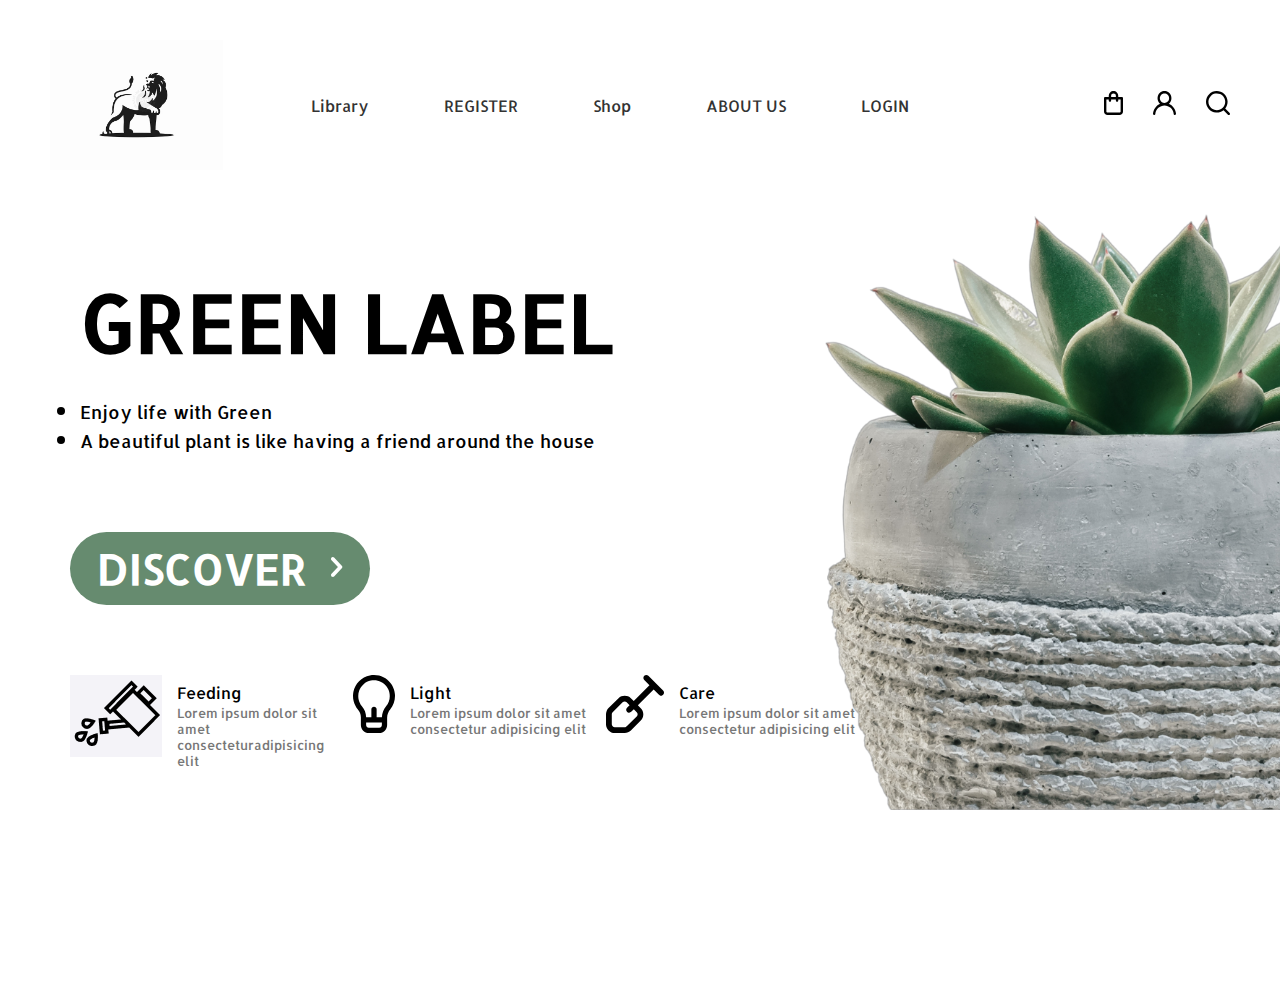
<file: index.html>
<!doctype html>
<html>
<head>
<meta charset="UTF-8" />
<meta http-equiv="X-UA-Compatible" content="IE=edge" />
<meta name="viewport" content="width=device-width, initial-scale=1.0" />
<title>Document</title>
<link href="https://fonts.googleapis.com/css?family=Allerta" rel="stylesheet" />
<link href="https://fonts.googleapis.com/css?family=Abel" rel="stylesheet" />


<style>
  /* Write styles here */

  :root {
  --primary-color: #668b6f;
  --secondary-color: rgb(119, 119, 119);
  font-family: "Allerta", "Abel", sans-serif;
  font-weight: 400;
}

* {
  margin: 0;
  padding: 0;
  box-sizing: border-box;
  outline: 0;
}

body {
  height: 100vh;
  width: 100vw;
  position: relative;
  overflow: hidden;
}

/* Navbar */
#navbarMonstera {
  display: flex;
  padding: 40px 50px;
  flex: 5;
}

/* Logo */
#navFirst {
  flex: 1;
}

#navFirst img {
  height: 130px;
  display: block;
  cursor: pointer;
  overflow: hidden;
}

/* Navbar Links */
#navMid {
  display: flex;
  flex: 3;
  align-items: center;
  justify-content: space-around;
  font-family: "Allerta";
  font-size: 16px;
  font-weight: 100;
}

#navMid div h4 {
  font-weight: 300;
  line-height: 25px;
  transition: 0.1s linear;
}

#navMid div h4:hover {
  font-weight: 400;
  border-bottom: 3px solid #111111;
  border-radius: 3px;
}
#navMid div h4 a {
  text-decoration: none;
  color: #333;
}

#navMid div h4 a:hover {
  color: #333;
}




/* Navbar End Section */
#navEnd {
  display: flex;
  flex: 1;
  align-items: center;
  justify-content: flex-end;
  margin-left: 60px;
}

#navEnd > div {
  margin-left: 30px;
}

/* Hero Section */
#midWhole {
  position: relative;
  display: grid;
  grid-template-columns: 3fr 1fr;
  height: 87vh;
}

#imgMain {
  position: absolute;
  height: 600px;
  right: 0;
  bottom: 1;
}

#midWholePart11 {
  margin-top: 60px;
  margin-left: 80px;
  width: 700px;
}

#midWholePart11 div ul li:nth-child(2),
#midWholePart11 div ul li:nth-child(3),
#midWholePart11 div ul li:nth-child(4) {
  font-size: 1.1rem;
  width: 700px;
}

li::marker {
  font-size: 1.5rem;
  font-weight: bolder;
  align-items: center;
}

#monstera {
  font-size: 5rem;
}

#midWholePart12 {
  margin-top: 80px;
  margin-left: 70px;
  font-size: 1.3rem;
  color: #ffffff;
  width: 300px;
  border-radius: 40px;
  background-color: var(--primary-color);
}

#midWholePart121 {
  display: flex;
  align-items: center;
  justify-content: space-around;
  padding: 10px 15px;
}

#midWholePart122 img {
  height: 20px;
}

#midWholePart13 {
  margin-top: 60px;
  display: flex;
  width: 800px;
  margin-left: 70px;
  margin-right: auto;
}

.midWholePart13Parts {
  display: flex;
  padding: 10px 0px;
}

.midWholePart13Parts div:nth-child(2) {
  margin-left: 10px;
  padding: 5px;
}

h4 {
  font-weight: 300;
  line-height: 25px;
}

.text {
  font-size: 0.8rem;
  color: var(--secondary-color);
}

</style>

</head>
<body>

<nav id="navbarMonstera">
  <div id="navFirst">
    <img src="./img/logo.jpeg" />
  </div>

  <div id="navMid">
    <div>
      <h4><a href="library.html">Library</a></h4>
    </div>
    <div>
      <h4><a href="register.html">REGISTER</a></h4>
    </div>
    <div>
      <h4><a href="shop.html">Shop</a></h4>
    </div>
    <div>
          <h4><a href="about.html">ABOUT US</a></h4>
    </div>
    <div>
      <h4> <a href="login.html">LOGIN</a></h4>
    </div>
  </div>

  <div id="navEnd">
    <div>
      <img src="/img/cart.svg" />
    </div>
    <div>
      <img src="./img/user.svg" />
    </div>
    <div>
      <img src="./img/search.svg" />
    </div>
  </div>
</nav>

<div id="midWhole">
  <div id="midWholePart1">
    <div id="midWholePart11">
      <div>
        <ul>
            <h1 id="monstera">GREEN LABEL</h1><br>
          <li>Enjoy life with Green</li>
          <li>A beautiful plant is like having a friend around the house</li>
        </ul>
      </div>
    </div>
    <div id="midWholePart12">
      <div id="midWholePart121">
        <div>
          <h1>DISCOVER</h1>
        </div>
        <div id="midWholePart122">
          <img src="./img/greaterThan.svg" />
        </div>
      </div>
    </div>
    <div id="midWholePart13">
      <div class="midWholePart13Parts">
        <div>
          <img id="feeding" src="./img/water plant.png" />
        </div>
        <div>
          <h4>Feeding</h4>
          <p class="text">
            Lorem ipsum dolor sit amet consecteturadipisicing elit
          </p>
        </div>
      </div>
      <div class="midWholePart13Parts">
        <div>
          <img id="light" src="./img/light.svg" alt="" />
        </div>
        <div>
          <h4>Light</h4>
          <p class="text">
            Lorem ipsum dolor sit amet consectetur adipisicing elit
          </p>
        </div>
      </div>
      <div class="midWholePart13Parts">
        <div>
          <img id="care" src="./img/plough.svg" />
        </div>
        <div>
          <h4>Care</h4>
          <p class="text">
            Lorem ipsum dolor sit amet consectetur adipisicing elit
          </p>
        </div>
      </div>
    </div>
  </div>
  <div>
    <img id="imgMain" src="./img/6_folwer_cut.png" />
  </div>
</div>
 <script>
function myFunction() {
  var dots = document.getElementById("dots");
  var moreText = document.getElementById("more");
  var btnText = document.getElementById("myBtn");
  if (dots.style.display === "none") {
    dots.style.display = "inline";
    btnText.innerHTML = "Read more"; 
    moreText.style.display = "none";
  } else {
    dots.style.display = "none";
    btnText.innerHTML = "Read less"; 
    moreText.style.display = "inline";
  }
}
</script> 
</body>
</head>
</html>
</file>
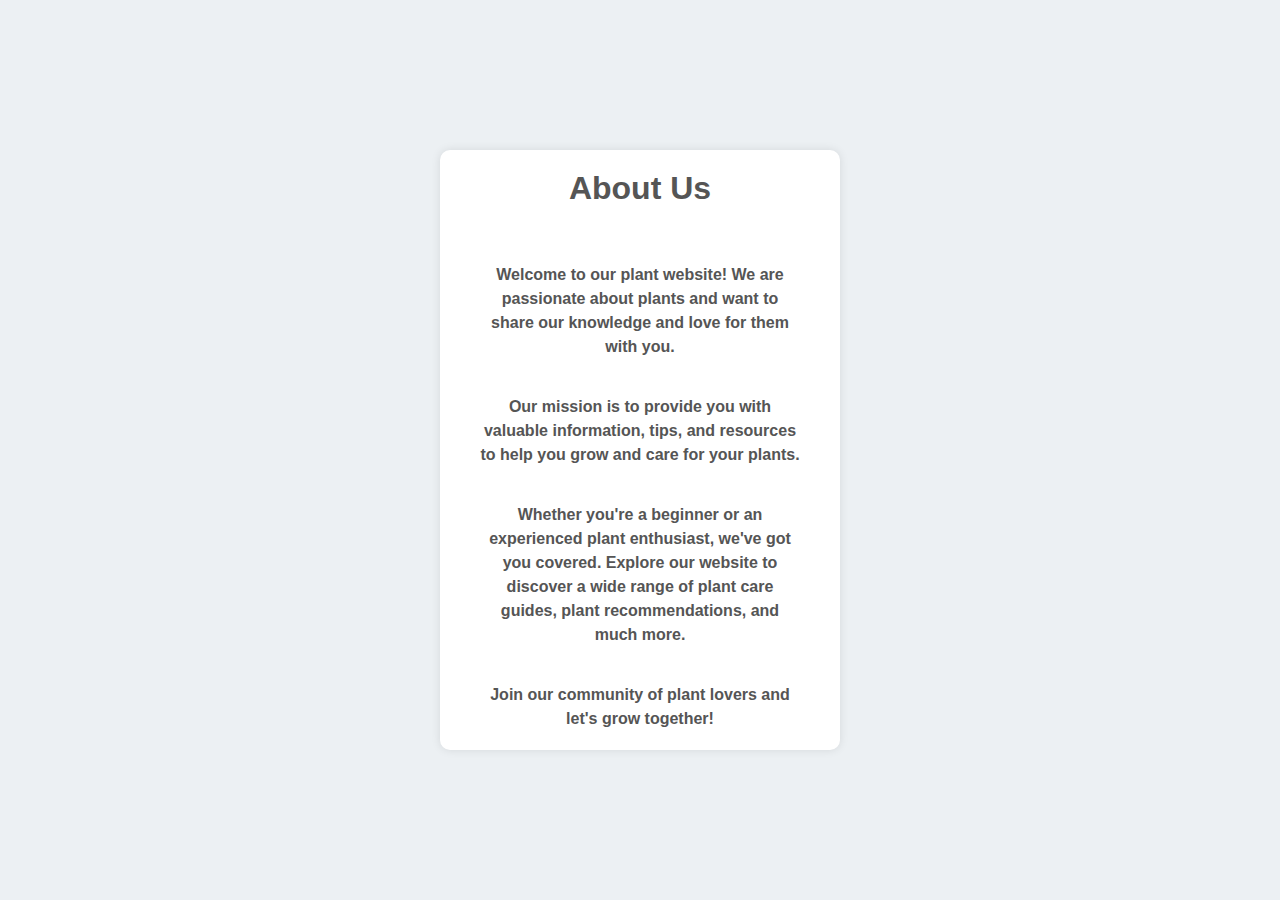
<file: about.html>
<!DOCTYPE html>
<html>
<head>
    <meta charset="UTF-8">
    <meta name="viewport" content="width=device-width, initial-scale=1.0">
    <title>About Us</title>
    <link rel="stylesheet" href="about.css">
</head>
<body>
    <div class="container">
        <h1>About Us</h1>
        <p>Welcome to our plant website! We are passionate about plants and want to share our knowledge and love for them with you.</p>
        <p>Our mission is to provide you with valuable information, tips, and resources to help you grow and care for your plants.</p>
        <p>Whether you're a beginner or an experienced plant enthusiast, we've got you covered. Explore our website to discover a wide range of plant care guides, plant recommendations, and much more.</p>
        <p>Join our community of plant lovers and let's grow together!</p>
    </div>
</body>
</html>
</file>
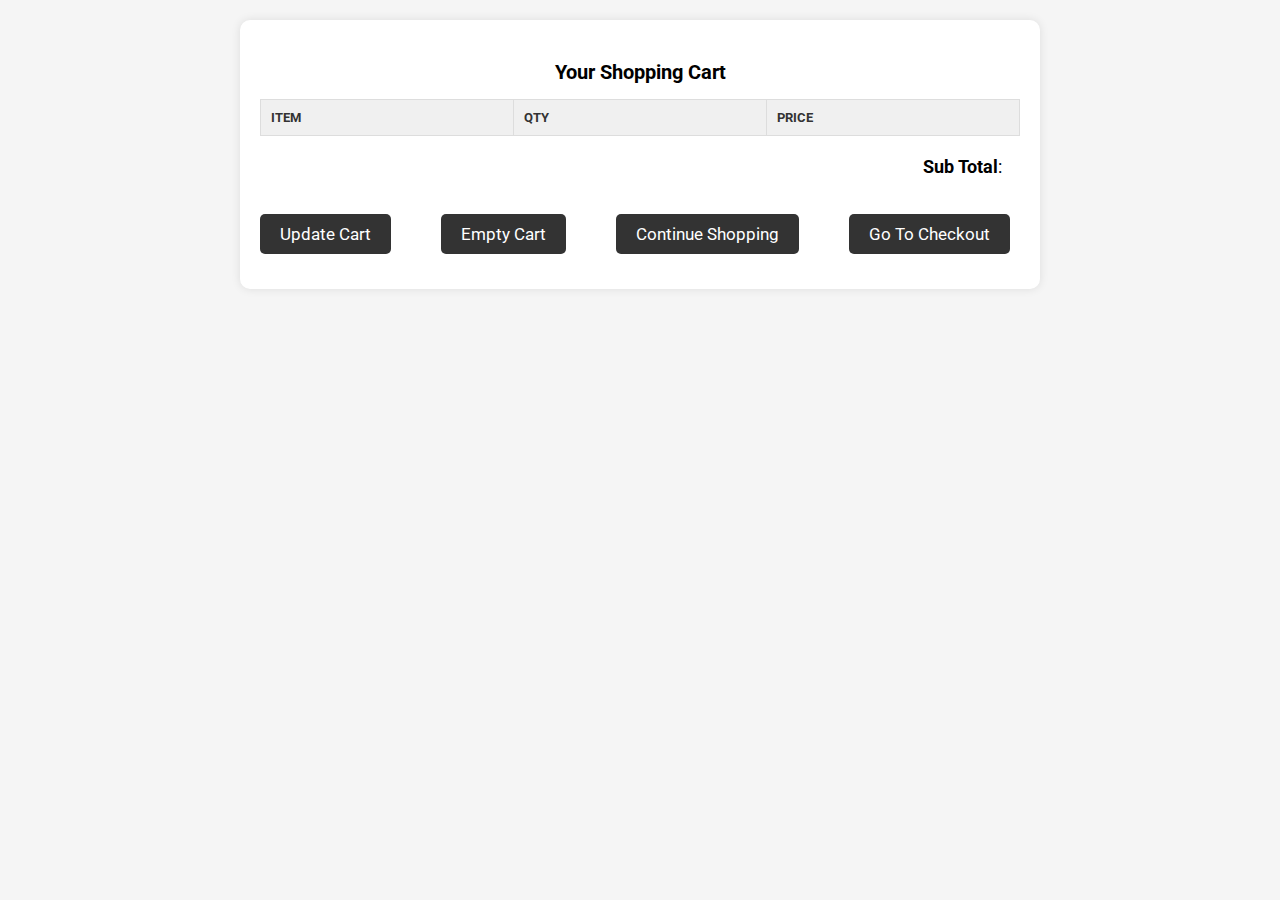
<file: cart.html>
<!DOCTYPE html>
<html>
  <head>
    <title>Your Shopping Cart</title>
    <meta charset="utf-8" />
    <link rel="stylesheet" href="style.css" media="screen" type="text/css" />
    <script
      type="text/javascript"
      src="http://ajax.googleapis.com/ajax/libs/jquery/2.0.3/jquery.min.js"
    ></script>
  </head>

  <body>
    <style>
      body {
        font-family: Arial, sans-serif;
        margin: 0;
        padding: 0;
        background-color: #f5f5f5;
      }

      #site {
        max-width: 800px;
        margin: 20px auto;
        background-color: #fff;
        border-radius: 10px;
        box-shadow: 0 0 10px rgba(0, 0, 0, 0.1);
        padding: 20px;
      }

      header {
        text-align: center;
        margin-bottom: 20px;
      }

      header h1 {
        font-size: 28px;
        color: #333;
      }

      .shopping-cart {
        width: 100%;
        border-collapse: collapse;
        margin-bottom: 20px;
      }

      .shopping-cart th,
      .shopping-cart td {
        padding: 10px;
        text-align: left;
      }

      .shopping-cart th {
        background-color: #f0f0f0;
        color: #333;
      }

      .shopping-cart td {
        border-bottom: 1px solid #eee;
      }

      .shopping-cart .quantity {
        width: 50px;
        padding: 5px;
        border: 1px solid #ccc;
        border-radius: 5px;
        text-align: center;
      }

      #sub-total {
        margin-top: 20px;
        font-size: 18px;
      }

      #sub-total strong {
        font-weight: bold;
      }

      #shopping-cart-actions {
        list-style: none;
        padding: 0;
        margin-top: 20px;
        display: flex;
        justify-content: space-between;
        align-items: center;
      }

      #shopping-cart-actions li {
        margin-right: 10px;
      }

      .btn {
        display: inline-block;
        padding: 10px 20px;
        background-color: #333;
        color: #fff;
        text-decoration: none;
        border-radius: 5px;
        transition: background-color 0.3s ease;
      }

      .btn:hover {
        background-color: #555;
      }

      footer {
        text-align: center;
        margin-top: 20px;
        color: #888;
      }

      footer a {
        color: #888;
        text-decoration: none;
      }

      footer a:hover {
        color: #555;
      }
    </style>
    <div id="site">
      <header id="masthead">
        <h1></h1>
      </header>
      <div id="content">
        <h1>Your Shopping Cart</h1>
        <form id="shopping-cart" action="cart.html" method="post">
          <table class="shopping-cart">
            <thead>
              <tr>
                <th scope="col">Item</th>
                <th scope="col">Qty</th>
                <th scope="col">Price</th>
              </tr>
            </thead>
            <tbody></tbody>
          </table>
          <p id="sub-total">
            <strong>Sub Total</strong>: <span id="stotal"></span>
          </p>
          <ul id="shopping-cart-actions">
            <li>
              <input
                type="submit"
                name="update"
                id="update-cart"
                class="btn"
                value="Update Cart"
              />
            </li>
            <li>
              <input
                type="submit"
                name="delete"
                id="empty-cart"
                class="btn"
                value="Empty Cart"
              />
            </li>
            <li>
              <a href="shop.html" class="btn">Continue Shopping</a>
            </li>
            <li>
              <a href="checkout.html" class="btn">Go To Checkout</a>
            </li>
          </ul>
        </form>
      </div>
    </div>
  </body>
  <script>
      var product = JSON.parse(localStorage.getItem("product"));
        let totalSum =0;
      // Create a new table row
      console.log(product)
      product.forEach((product)=>{

   
      var tr = document.createElement("tr");

      // Create the table data cellsyy
      var tdName = document.createElement("td");
      tdName.textContent = product.productName;
      var tdQty = document.createElement("td");
      tdQty.textContent = product.quantity;
      var tdPrice = document.createElement("td");
      tdPrice.textContent = product.productPrice;
      var tdTotal = document.createElement("td");
      tdTotal.textContent = product.qty * product.price;

      // Append the table data cells to the table row
      tr.appendChild(tdName);
      tr.appendChild(tdQty);
      tr.appendChild(tdPrice);
      document.querySelector(".shopping-cart tbody").appendChild(tr);
         const qty = parseInt(tdQty.textContent, 10);
         const price = parseFloat(tdPrice.textContent);
         totalSum += qty * price;
         })

      const stotal = document.querySelector("#stotal");
      
      stotal.textContent = totalSum;

      // Append the table row to the table body

   
        function emptyCart() {
            // Remove all table rows from the shopping cart
            localStorage.removeItem('product');
            const cartTable = document.querySelector(".shopping-cart tbody");
            while (cartTable.firstChild) {
                cartTable.removeChild(cartTable.firstChild);
            }

            // Reset the sub total to 0
            const subTotal = document.querySelector("#stotal");
            subTotal.textContent = "0";
        }

        // Call the emptyCart function when the "Empty Cart" button is clicked
        const emptyCartButton = document.querySelector("#empty-cart");
        emptyCartButton.addEventListener("click", emptyCart);
    
  </script>
</html>
</file>
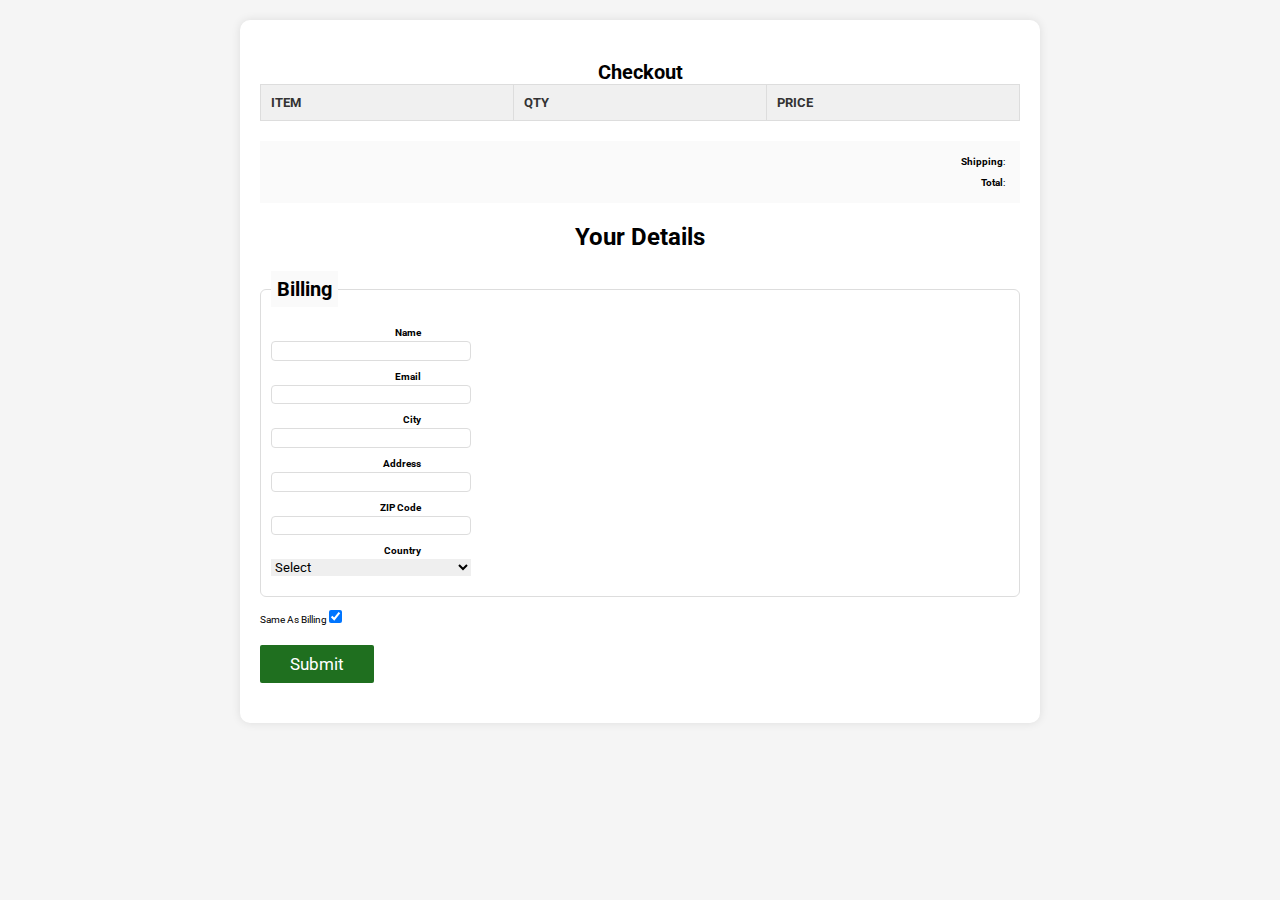
<file: checkout.html>
<!DOCTYPE html>
<html>
  <head>
    <title>Checkout</title>
    <meta charset="utf-8" />
    <link rel="stylesheet" href="style.css" media="screen" type="text/css" />
    <script
      type="text/javascript"
      src="http://ajax.googleapis.com/ajax/libs/jquery/2.0.3/jquery.min.js"
    ></script>
  </head>
  <style>
    body {
      font-family: Arial, sans-serif;
      margin: 0;
      padding: 0;
      background-color: #f5f5f5;
    }

    #site {
      max-width: 800px;
      margin: 20px auto;
      background-color: #fff;
      border-radius: 10px;
      box-shadow: 0 0 10px rgba(0, 0, 0, 0.1);
      padding: 20px;
    }

    #masthead {
      text-align: center;
      margin-bottom: 20px;
    }

    #masthead h1 {
      font-size: 28px;
      color: #333;
    }

    #content {
      margin-bottom: 20px;
    }

    #checkout-cart {
      width: 100%;
      border-collapse: collapse;
      margin-bottom: 20px;
    }

    #checkout-cart th,
    #checkout-cart td {
      padding: 10px;
      text-align: left;
    }

    #checkout-cart th {
      background-color: #f0f0f0;
      color: #333;
    }

    #checkout-cart td {
      border-bottom: 1px solid #eee;
    }

    #pricing {
      margin-top: 20px;
    }

    #pricing p {
      margin-bottom: 10px;
    }

    #pricing strong {
      font-weight: bold;
    }

    #checkout-order-form {
      margin-top: 20px;
    }

    #checkout-order-form h2 {
      font-size: 24px;
      margin-bottom: 20px;
    }

    #fieldset-billing,
    #fieldset-shipping {
      margin-bottom: 20px;
    }

    #fieldset-billing legend,
    #fieldset-shipping legend {
      font-size: 20px;
      margin-bottom: 10px;
    }

    #fieldset-billing div,
    #fieldset-shipping div {
      margin-bottom: 10px;
    }

    #fieldset-billing label,
    #fieldset-shipping label {
      display: inline-block;
      width: 150px;
      text-align: right;
      margin-right: 10px;
    }

    #fieldset-billing input,
    #fieldset-shipping input {
      width: 200px;
    }

    #fieldset-billing select,
    #fieldset-shipping select {
      width: 200px;
    }

    #submit-order {
      display: block;
      margin-top: 20px;
    }

    footer {
      text-align: center;
      margin-top: 20px;
      color: #888;
    }

    footer a {
      color: #888;
      text-decoration: none;
    }

    footer a:hover {
      color: #555;
    }
  </style>
  <body id="checkout-page">
    <div id="site">
      <header id="masthead">
        <h1></h1>
      </header>
      <div id="content">
        <h1>Checkout</h1>
        <table id="checkout-cart" class="shopping-cart">
          <thead>
            <tr>
              <th scope="col">Item</th>
              <th scope="col">Qty</th>
              <th scope="col">Price</th>
            </tr>
          </thead>
          <tbody>
          </tbody>
        </table>
        <div id="pricing">
          <p id="shipping">
            <strong>Shipping</strong>: <span id="sshipping"></span>
          </p>

          <p id="sub-total">
            <strong>Total</strong>: <span id="stotal"></span>
          </p>
        </div>

        <form action="order.html" method="post" id="checkout-order-form">
          <h2>Your Details</h2>

          <fieldset id="fieldset-billing">
            <legend>Billing</legend>
            <div>
              <label for="name">Name</label>
              <input
                type="text"
                name="name"
                id="name"
                data-type="string"
                data-message="This field cannot be empty"
              />
            </div>
            <div>
              <label for="email">Email</label>
              <input
                type="text"
                name="email"
                id="email"
                data-type="expression"
                data-message="Not a valid email address"
              />
            </div>
            <div>
              <label for="city">City</label>
              <input
                type="text"
                name="city"
                id="city"
                data-type="string"
                data-message="This field cannot be empty"
              />
            </div>
            <div>
              <label for="address">Address</label>
              <input
                type="text"
                name="address"
                id="address"
                data-type="string"
                data-message="This field cannot be empty"
              />
            </div>
            <div>
              <label for="zip">ZIP Code</label>
              <input
                type="text"
                name="zip"
                id="zip"
                data-type="string"
                data-message="This field cannot be empty"
              />
            </div>
            <div>
              <label for="country">Country</label>
              <select
                name="country"
                id="country"
                data-type="string"
                data-message="This field cannot be empty"
              >
                <option value="">Select</option>
                <option value="IN">India</option>
              </select>
            </div>
          </fieldset>

          <div id="shipping-same">
            Same as Billing
            <input type="checkbox" id="same-as-billing" value="" checked />
          </div>

          <fieldset id="fieldset-shipping" style="display: none">
            <legend>Shipping</legend>

            <div>
              <label for="sname">Name</label>
              <input
                type="text"
                name="sname"
                id="sname"
                data-type="string"
                data-message="This field cannot be empty"
              />
            </div>
            <div>
              <label for="semail">Email</label>
              <input
                type="text"
                name="semail"
                id="semail"
                data-type="expression"
                data-message="Not a valid email address"
              />
            </div>
            <div>
              <label for="scity">City</label>
              <input
                type="text"
                name="scity"
                id="scity"
                data-type="string"
                data-message="This field cannot be empty"
              />
            </div>
            <div>
              <label for="saddress">Address</label>
              <input
                type="text"
                name="saddress"
                id="saddress"
                data-type="string"
                data-message="This field cannot be empty"
              />
            </div>
            <div>
              <label for="szip">ZIP Code</label>
              <input
                type="text"
                name="szip"
                id="szip"
                data-type="string"
                data-message="This field cannot be empty"
              />
            </div>
            <div>
              <label for="scountry">Country</label>
              <select
                name="scountry"
                id="scountry"
                data-type="string"
                data-message="This field cannot be empty"
              >
                <option value="">Select</option>
                <option value="IN">India</option>
              </select>
            </div>
          </fieldset>

          <p>
            <input type="submit" id="submit-order" value="Submit" class="btn" />
          </p>
        </form>
      </div>
    </div>
  </body>

  <script>
  const btn = document.querySelector('#submit-order');
   var product = JSON.parse(localStorage.getItem("product"));
        let totalSum =0;
      // Create a new table row
      console.log(product)
      product.forEach((product)=>{

   
      var tr = document.createElement("tr");

      // Create the table data cellsyy
      var tdName = document.createElement("td");
      tdName.textContent = product.productName;
      var tdQty = document.createElement("td");
      tdQty.textContent = product.quantity;
      var tdPrice = document.createElement("td");
      tdPrice.textContent = product.productPrice;
      var tdTotal = document.createElement("td");
      tdTotal.textContent = product.qty * product.price;

      // Append the table data cells to the table row
      tr.appendChild(tdName);
      tr.appendChild(tdQty);
      tr.appendChild(tdPrice);
      document.querySelector(".shopping-cart tbody").appendChild(tr);
         const qty = parseInt(tdQty.textContent, 10);
         const price = parseFloat(tdPrice.textContent);
         totalSum += qty * price;
         })

      const stotal = document.querySelector("#stotal");
      
      stotal.textContent = totalSum;
  btn.addEventListener('click' , (e)=>{
    var form = document.querySelector('#checkout-order-form');
    var fieldset = form.querySelector('#fieldset-billing');
    var inputs = fieldset.querySelectorAll('input, select');
    var data = {};
    inputs.forEach(input => {
      data[input.name] = input.value;
    });
    console.log(data);
    localStorage.setItem('buyerInfo',JSON.stringify(data));
  })
  </script>
</html>
</file>
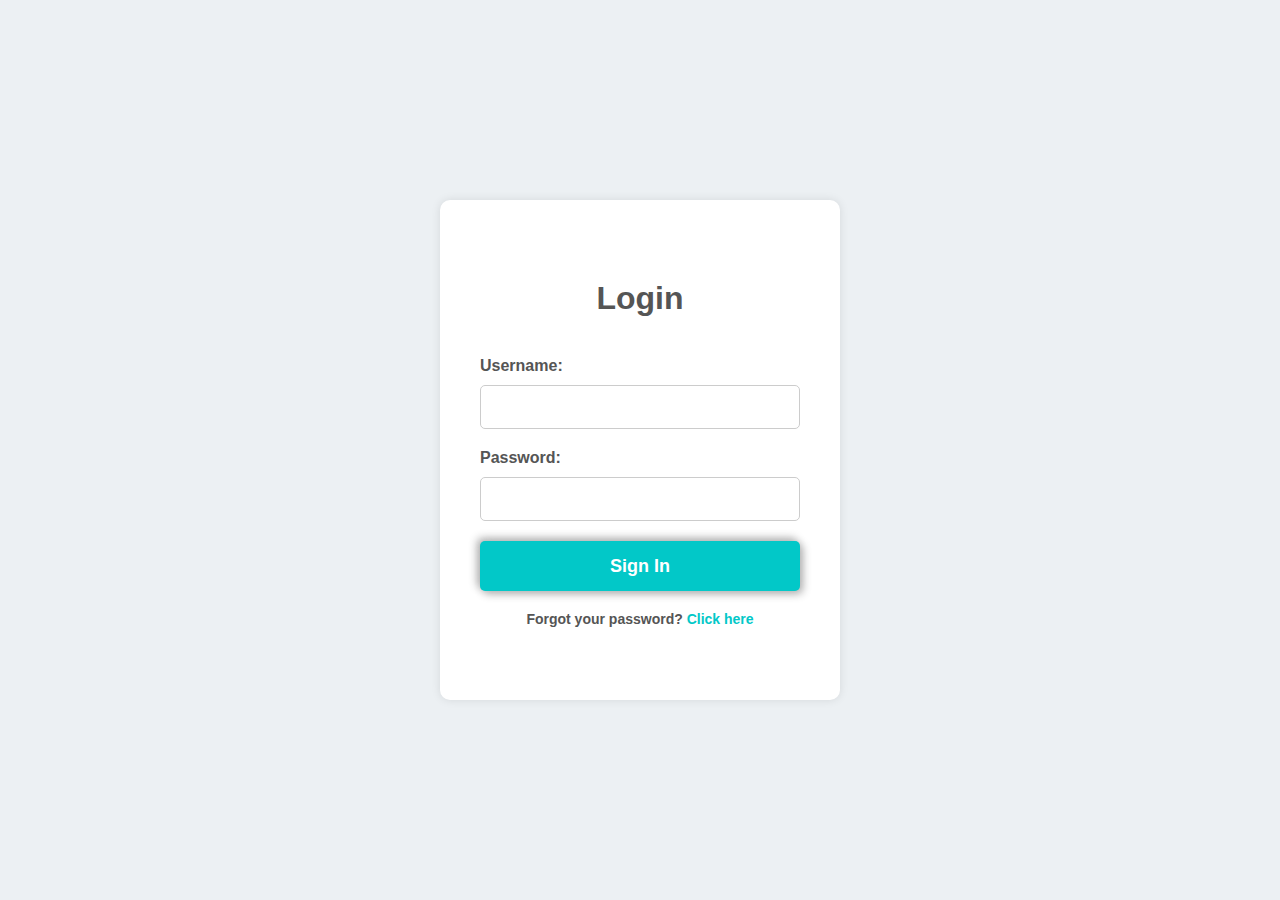
<file: login.html>
<!DOCTYPE html>
<html>
<head>
    <meta charset="UTF-8">
    <meta name="viewport" content="width=device-width, initial-scale=1.0">
    <title>Login</title>
    <link rel="stylesheet" href="login.css">
</head>
<body>
    <div class="container">
        <h1>Login</h1>
        <form id="login-form" action="login.php" method="POST">
            <label for="username">Username:</label>
            <input type="text" id="username" name="username" required>

            <label for="password">Password:</label>
            <input type="password" id="password" name="password" required>

            <button type="submit" class="signin-button">Sign In</button>
        </form>
        <p class="forgot-password">Forgot your password? <a href="#">Click here</a></p>
    </div>
</body>
</html>
</file>
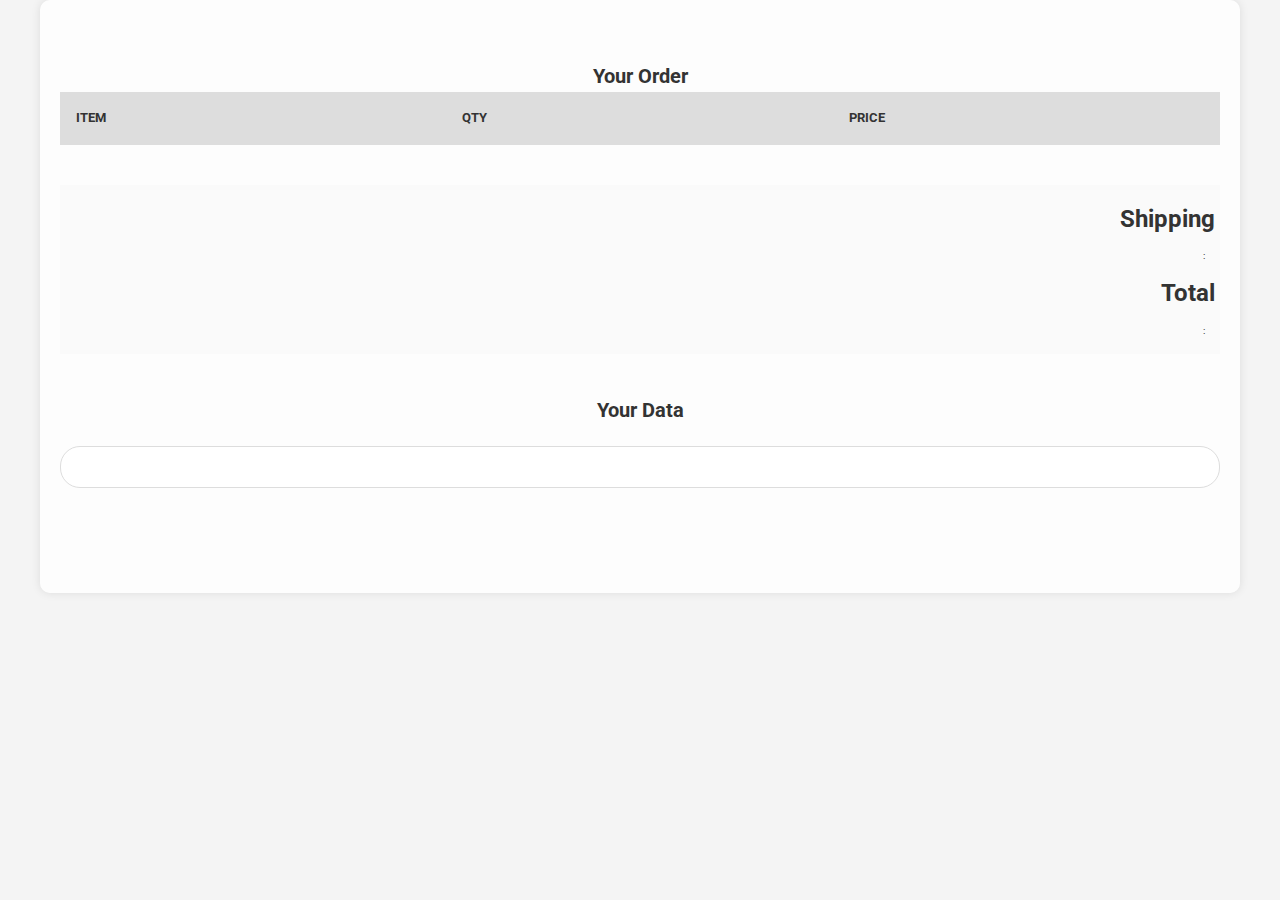
<file: order.html>
<!DOCTYPE html>
<html>
  <head>
    <title>Your Order</title>
    <meta charset="utf-8" />
    <link rel="stylesheet" href="style.css" media="screen" type="text/css" />
  </head>

  <body id="checkout-page">
    <style>
      body {
        font-family: "Roboto", sans-serif;
        line-height: 1.6;
        color: #333;
        background-color: #f4f4f4;
        margin: 0;
        padding: 0;
      }

      #site {
        max-width: 1200px;
        margin: 0 auto;
        padding: 20px;
        background-color: rgba(255, 255, 255, 0.8);
        border-radius: 10px;
        box-shadow: 0 0 10px rgba(0, 0, 0, 0.1);
      }

      #masthead {
        text-align: center;
        margin-bottom: 40px;
      }

      #masthead h1 {
        font-size: 48px;
        margin: 0;
        color: #333;
      }

      .shopping-cart {
        width: 100%;
        border-collapse: collapse;
      }

      .shopping-cart th,
      .shopping-cart td {
        padding: 15px;
        text-align: left;
        border-bottom: 1px solid #ddd;
      }

      .shopping-cart th {
        background-color: #ddd;
      }

      #pricing {
        margin-top: 40px;
      }

      #pricing strong {
        display: block;
        font-size: 24px;
        margin-bottom: 10px;
      }

      #user-details {
        margin-top: 40px;
      }

      #user-details-content {
        margin-top: 20px;
        padding: 20px;
        background-color: #ffffff;
        border-radius: 20px;
      }

      #paypal-form {
        margin-top: 40px;
      }

      #paypal-btn {
        display: block;
        width: 100%;
        padding: 15px;
        text-align: center;
        color: rgba(220, 220, 220, 0.9);
        border: none;
        border-radius: 5px;
        cursor: pointer;
      }

      #paypal-btn:hover {
        background-color: rgba(0, 0, 0, 0);
      }
    </style>
    <div id="site">
      <header id="masthead">
        <h1></h1>
      </header>
      <div id="content">
        <h1>Your Order</h1>
        <table id="checkout-cart" class="shopping-cart">
          <thead>
            <tr>
              <th scope="col">Item</th>
              <th scope="col">Qty</th>
              <th scope="col">Price</th>
            </tr>
          </thead>
          <tbody></tbody>
        </table>
        <div id="pricing">
          <p id="shipping">
            <strong>Shipping</strong>: <span id="sshipping"></span>
          </p>

          <p id="sub-total">
            <strong>Total</strong>: <span id="stotal"></span>
          </p>
        </div>

        <div id="user-details">
          <h2>Your Data</h2>
          <div id="user-details-content"></div>
        </div>

        <form id="paypal-form" action="" method="post">
          <input type="hidden" name="cmd" value="_cart" />
          <input type="hidden" name="upload" value="1" />
          <input type="hidden" name="business" value="" />

          <input type="hidden" name="currency_code" value="" />
          <div id="paypal-btn"></div>

          <script src="https://www.paypal.com/sdk/js?client-id=AdmGE3X9dxnJJOF-hp4APkLMt2M40xCa_Sha7PVnXwid0gmnsIsPsDjaH1_L3w9G6yi-lhW0CSMWAuaJ"></script>

          <script></script>
        </form>
      </div>
    </div>
  </body>
  <script>
    // Retrieve the data from localStorage
    var data = JSON.parse(localStorage.getItem("formData"));

    // Select the 'user-details-content' section
    var userDetailsContent = document.querySelector("#user-details-content");

    // Create elements for each data item and append them to the 'user-details-content' section
    for (var item in data) {
      var element = document.createElement("p");
      element.textContent = item + ": " + data[item];
      userDetailsContent.appendChild(element);
    }

    var product = JSON.parse(localStorage.getItem("product"));
    let totalSum = 0;
    // Create a new table row
    console.log(product);
    product.forEach((product) => {
      var tr = document.createElement("tr");

      // Create the table data cellsyy
      var tdName = document.createElement("td");
      tdName.textContent = product.productName;
      var tdQty = document.createElement("td");
      tdQty.textContent = product.quantity;
      var tdPrice = document.createElement("td");
      tdPrice.textContent = product.productPrice;
      var tdTotal = document.createElement("td");
      tdTotal.textContent = product.qty * product.price;

      // Append the table data cells to the table row
      tr.appendChild(tdName);
      tr.appendChild(tdQty);
      tr.appendChild(tdPrice);
      document.querySelector(".shopping-cart tbody").appendChild(tr);
      const qty = parseInt(tdQty.textContent, 10);
      const price = parseFloat(tdPrice.textContent);
      totalSum += qty * price;
    });

    const stotal = document.querySelector("#stotal");

    stotal.textContent = totalSum;
    paypal
      .Buttons({
        style: {
          shape: "pill",
          height: 55,
          color: "white",
          layout: "vertical",
          tagline: false,
        },
        createOrder: function (data, actions) {
          return actions.order.create({
            purchase_units: [
              {
                amount: {
                  value: parseInt(stotal.textContent),
                },
              },
            ],
          });
        },
        onApprove: function (data, actions) {
          return actions.order.capture().then(function (details) {
            alert("Transaction completed by " + details.payer.name.given_name);
          });
        },
      })
      .render("#paypal-btn");

    // Get the billing data from local storage
    var billingData = JSON.parse(localStorage.getItem("buyerInfo"));
  console.log(billingData)
    // Get the user-details-content element
    var userDetailsContent = document.getElementById("user-details-content");

    // Create a new div element to hold the billing data
    var billingDiv = document.createElement("div");

    // Add the billing data to the div element
    billingDiv.innerHTML = `
      <p>Name: ${billingData.name}</p>
      <p>Email: ${billingData.email}</p>
      <p>City: ${billingData.city}</p>
      <p>Address: ${billingData.address}</p>
      <p>ZIP Code: ${billingData.zip}</p>
      <p>Country: ${billingData.country}</p>
    `;

    // Add the div element to the user-details-content element
    userDetailsContent.appendChild(billingDiv);

    document.addEventListener("DOMContentLoaded", function () {
      var form = document.querySelector("#checkout-order-form");
      var amountField = form.querySelector("input[name='amount']");

      // Calculate the total amount based on the form data
      var totalAmount = 0; // Calculate the total amount here
      amountField.value = totalAmount.toFixed(2);

      // Submit the form to PayPal when the button is clicked
      form.addEventListener("submit", function (event) {
        event.preventDefault();
        form.action = "https://www.paypal.com/cgi-bin/webscr";
        form.method = "post";
        form.submit();
      });
    });
  </script>
</html>
</file>
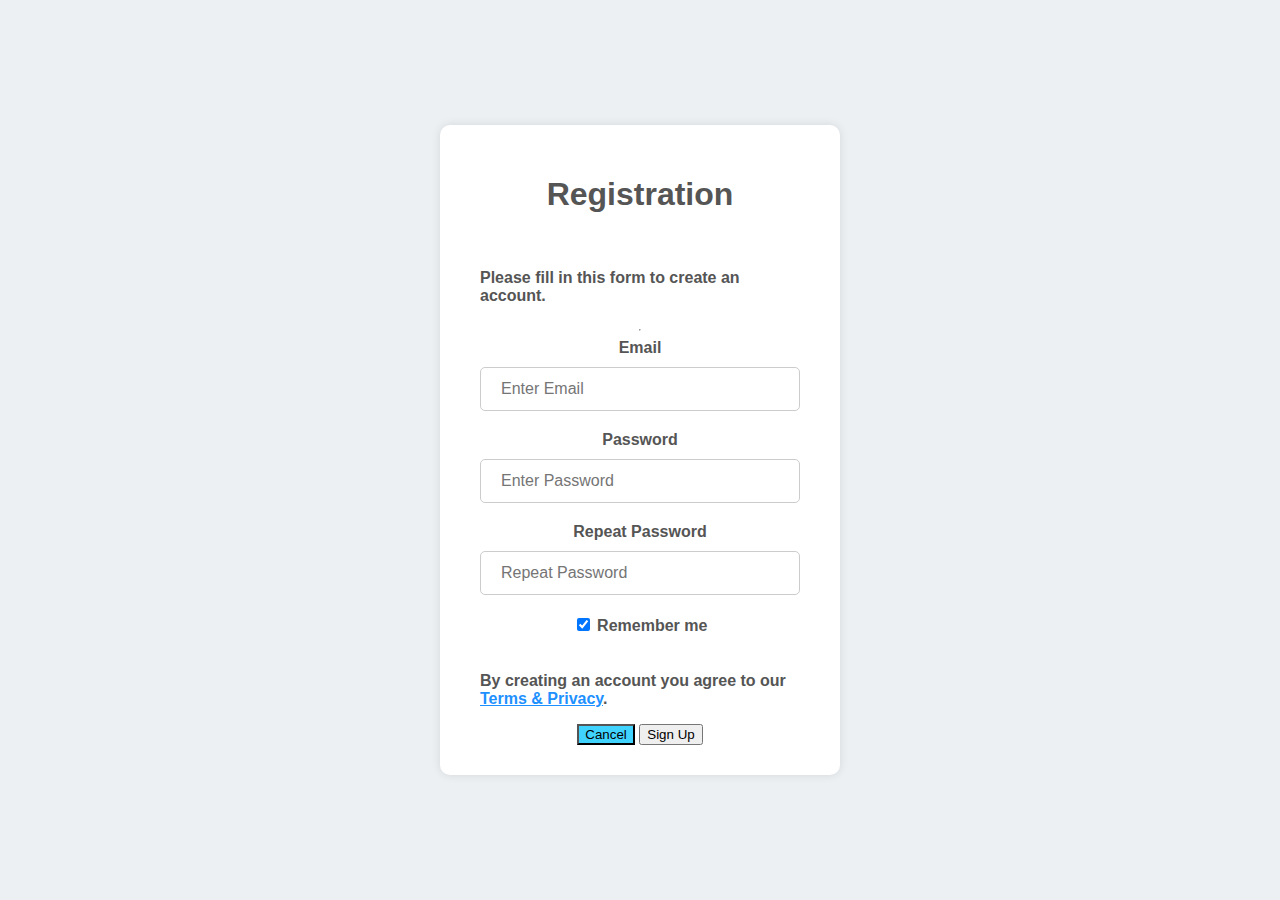
<file: register.html>
<!DOCTYPE html>
<html>
<head>
    <meta charset="UTF-8">
    <meta name="viewport" content="width=device-width, initial-scale=1.0">
    <title>Registration</title>
    <link rel="stylesheet" href="register.css">
</head>
<body>
    <div class="container">
        <h1>Registration</h1>
        <p>Please fill in this form to create an account.</p>
        <hr>

        <label for="email"><b>Email</b></label>
        <input type="text" id="email" name="email" placeholder="Enter Email" required>

        <label for="password"><b>Password</b></label>
        <input type="password" id="password" name="password" placeholder="Enter Password" required>

        <label for="password-repeat"><b>Repeat Password</b></label>
        <input type="password" id="password-repeat" name="password-repeat" placeholder="Repeat Password" required>
        
        <label>
          <input type="checkbox" checked="checked" name="remember" style="margin-bottom:15px"> Remember me
        </label>
        
        <p>By creating an account you agree to our <a href="#" style="color:dodgerblue">Terms & Privacy</a>.</p>

        <div class="clearfix">
          <button type="button" class="cancelbtn">Cancel</button>
          <button type="submit" class="signupbtn">Sign Up</button>
        </div>
    </div>
</body>
</html>
</file>
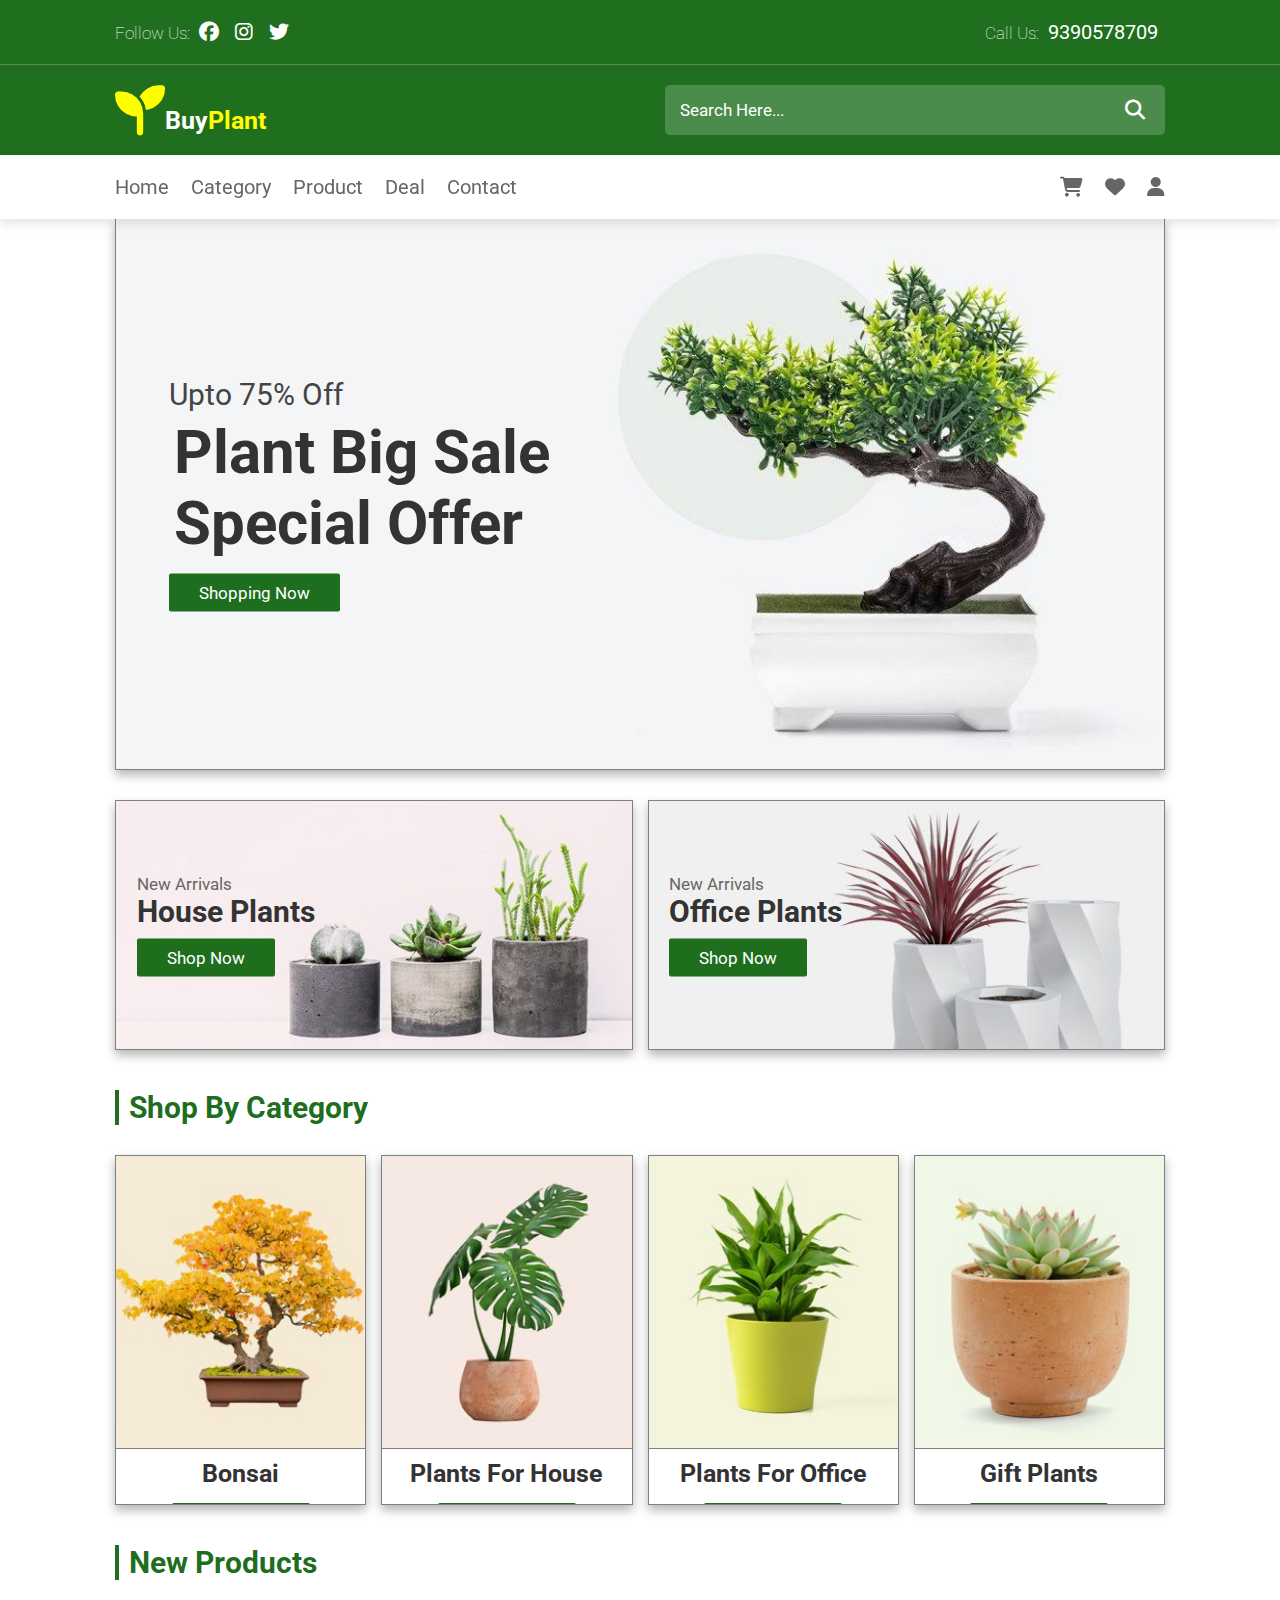
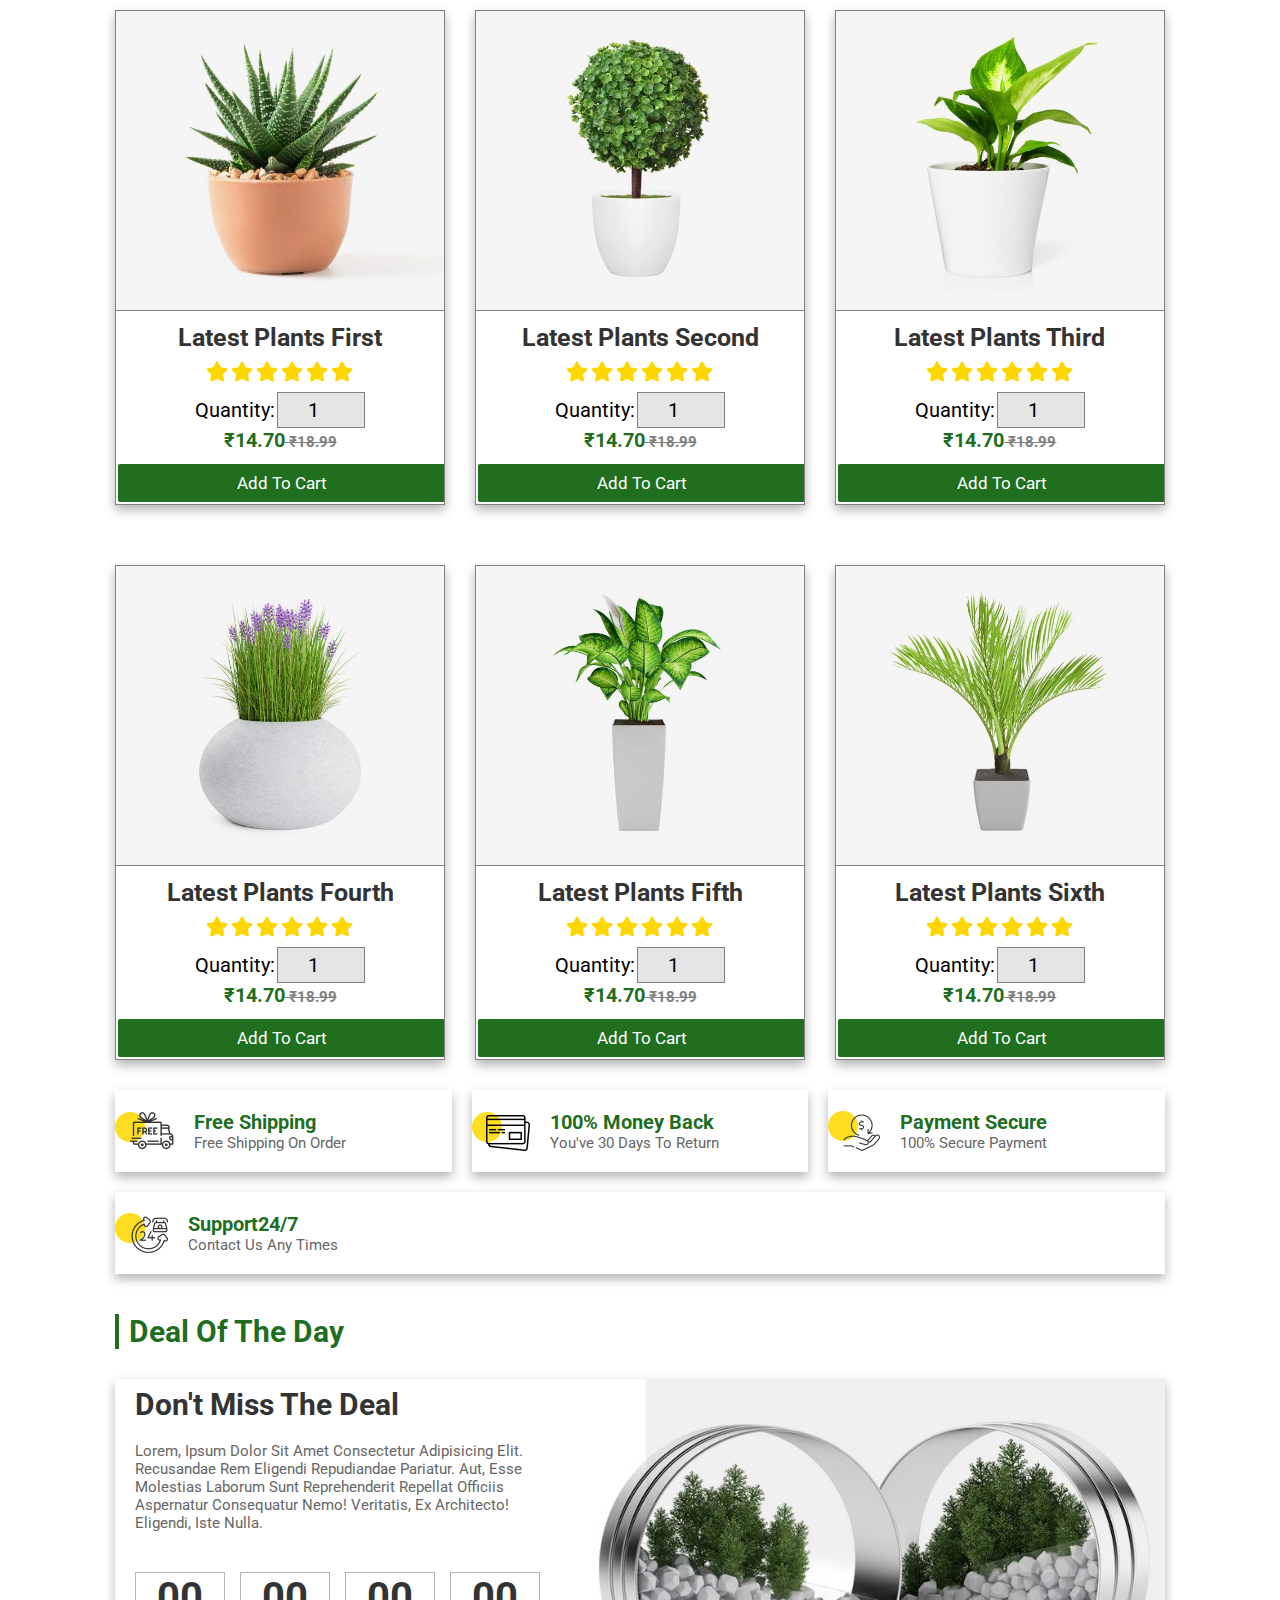
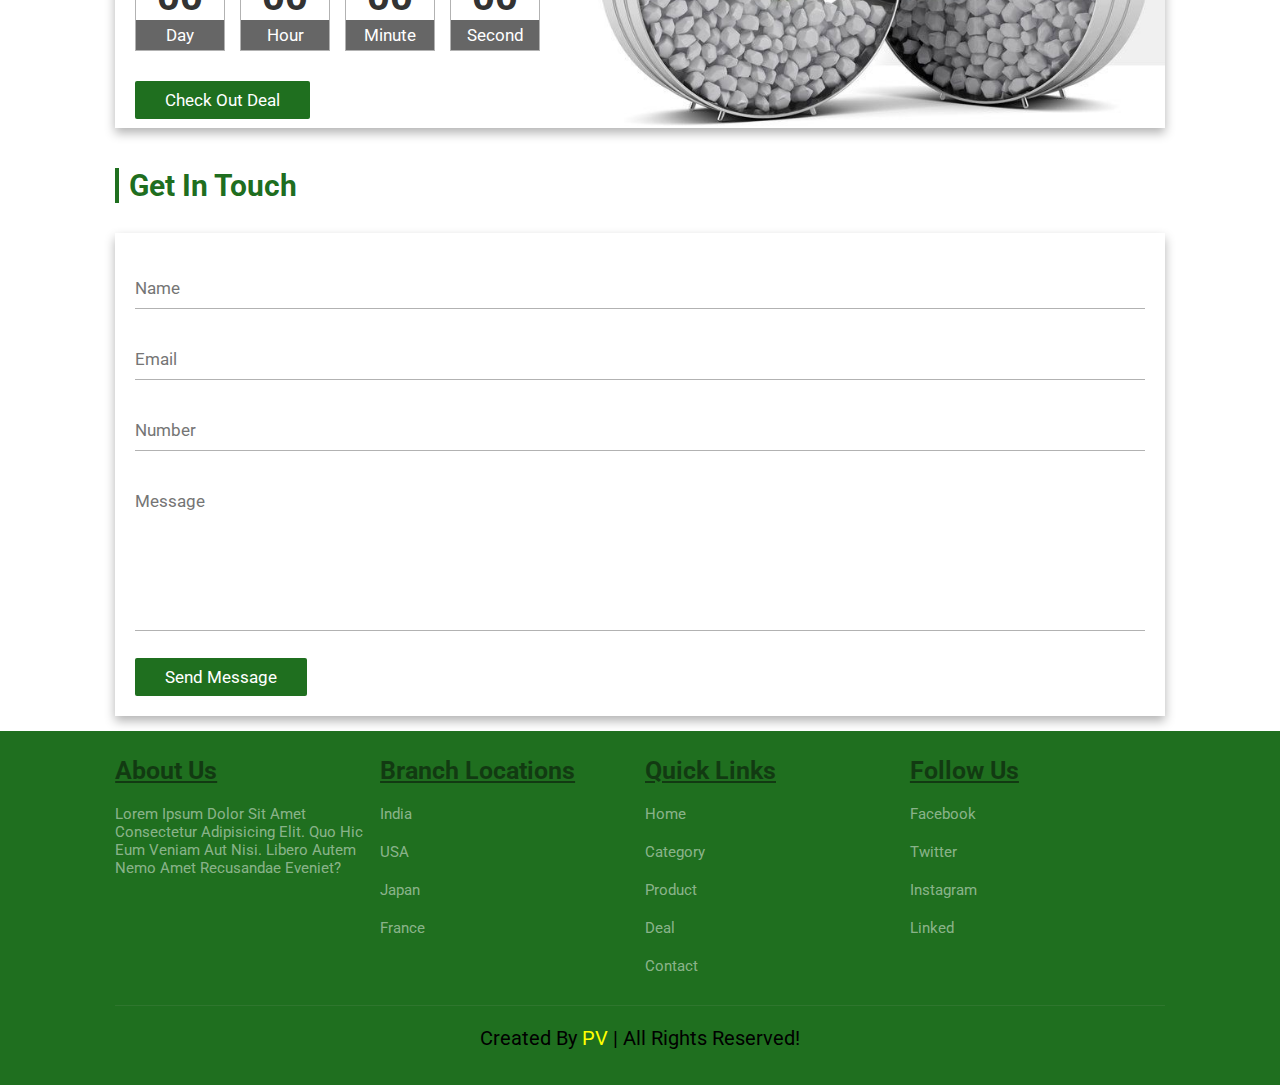
<file: shop.html>
<!DOCTYPE html>
<html>

<head>
    <meta charset="UTF-8">
    <meta name="viewport" content="width=device-width,initial-scale=1.0">
    <title>BuyPlant</title>
    <link rel="stylesheet" href="https://cdnjs.cloudflare.com/ajax/libs/font-awesome/6.1.2/css/all.min.css">
    <script type="text/javascript" src="http://ajax.googleapis.com/ajax/libs/jquery/2.0.3/jquery.min.js"></script>
    <script src="https://stackpath.bootstrapcdn.com/bootstrap/4.4.1/js/bootstrap.min.js"></script>
    <link rel="stylesheet" href="style.css">
    <link rel="stylesheet" href="https://cdn.jsdelivr.net/npm/swiper@8/swiper-bundle.min.css" />
</head>

<body>
    <!--Header section starts-->
    <header>
        <div class="header-1">
            <div class="share">
                <span>Follow us:</span>
                <a href="#" class="fab fa-facebook"></a>
                <a href="#" class="fab fa-instagram"></a>
                <a href="#" class="fab fa-twitter"></a>
            </div>
            <div class="share">
                <span>Call us:</span>
                <a href="#">9390578709</a>
            </div>

        </div>
        <div class="header-2">
            <a href="#" class="logo"><i class="fas fa-seedling"></i>Buy<span>Plant</span></a>
            <form action="" class="serach-bar-container">
                <input type="search" id="search-bar" placeholder="Search here...">
                <label for="search-bar" class="fas fa-search"></label>

            </form>
        </div>
        <div class="header-3">
            <div id="menu-bar" class="fas fa-bars ">
            </div>
            <nav class="nav-bar">
                <a href="#Home">Home</a>
                <a href="#Category">Category</a>
                <a href="#Product">Product</a>
                <a href="#Deal">Deal</a>
                <a href="#Contact">Contact</a>
            </nav>
            <div class="icons">
                <a href="#" class="fas fa-shopping-cart" id="cart-btn"></a>
                <a href="#" class="fas fa-heart"></a>
                <a href="#" class="fas fa-user" id="login-btn"></a>
            </div>
            <!--cart container starts-->
            <div class="cart-items-container">
                <div class="cart-item">
                    <span class="fas fa-times"></span>
                    <img src="./images/product1.jpg" alt="">
                    <div class="content">
                        <h3>
                            Cart item 01
                        </h3>
                        <div class="price">
                            RS15.99
                        </div>
                    </div>
                </div>
                <div class="cart-item">
                    <span class="fas fa-times"></span>
                    <img src="./images/product2.jpg" alt="">
                    <div class="content">
                        <h3>
                            Cart item 02
                        </h3>
                        <div class="price">
                            RS15.99
                        </div>
                    </div>
                </div>
                <div class="cart-item">
                    <span class="fas fa-times"></span>
                    <img src="./images/product3.jpg" alt="">
                    <div class="content">
                        <h3>
                            Cart item 03
                        </h3>
                        <div class="price">
                            RS15.99
                        </div>
                    </div>
                </div>
                <div class="cart-item">
                    <span class="fas fa-times"></span>
                    <img src="./images/product4.jpg" alt="">
                    <div class="content">
                        <h3>
                            Cart item 04
                        </h3>
                        <div class="price">
                            RS15.99
                        </div>
                    </div>
                </div>
                <a href="cart.html" class="btn">Checkout now</a>
            </div>
            <!--cart container  ends-->
        </div>
    </header>
    <!--Header section ends-->

    <!--Home section starts-->
    <section class="Home" id="Home">
        <div class="swiper home-slider">
            <div class="swiper-wrapper">
                <div class="swiper-slide">
                    <div class="box" style="background:url(./images/slider1.jpg);">
                        <div class="content">
                            <span>Upto 75% off</span>
                            <h3>Plant big sale special offer</h3>
                            <a href="cart.html" class="btn">Shopping now</a>
                        </div>
                    </div>
                </div>
                <div class="swiper-slide">
                    <div class="box" style="background:url(./images/slider2.jpg);">
                        <div class="content">
                            <span>Upto 45% off</span>
                            <h3>Plant big sale special offer</h3>
                            <a href="cart.html" class="btn">Shopping now</a>
                        </div>
                    </div>
                </div>
                <div class="swiper-slide">
                    <div class="box" style="background:url(./images/slider3.jpg);">
                        <div class="content">
                            <span>Upto 15% off</span>
                            <h3>Plant big sale special offer</h3>
                            <a href="cart.html" class="btn">Shopping now</a>
                        </div>
                    </div>
                </div>
            </div>
            <div class="swiper-pagination"></div>
        </div>
    </section>
    <!--Home section ends-->
    <!--banner section start-->
    <section class="banner-container">
        <div class="banner">
            <img src="./images/banner1.jpg" alt="">
            <div class="content">
                <span>New arrivals</span>
                <h3>House plants</h3>
                <a href="cart.html" class="btn">Shop now</a>
            </div>
        </div>
        <div class="banner">
            <img src="./images/banner2.jpg" alt="">
            <div class="content">
                <span>New arrivals</span>
                <h3>Office plants</h3>
                <a href="cart.html" class="btn">Shop now</a>
            </div>
        </div>

    </section>
    <!--banner section ends-->
    <!--category section starts-->
    <section class="Category" id="Category">
        <h1 class="heading">Shop by category</h1>
        <div class="box-container">
            <div class="box">
                <img src="./images/cat1.jpg" alt="">
                <div class="content">
                    <h3>Bonsai</h3>
                    <a href="cart.html" class="btn">Shop now</a>
                </div>
            </div>
            <div class="box">
                <img src="./images/cat2.jpg" alt="">
                <div class="content">
                    <h3>Plants for house</h3>
                    <a href="cart.html" class="btn">Shop now</a>
                </div>
            </div>
            <div class="box">
                <img src="./images/cat3.jpg" alt="">
                <div class="content">
                    <h3>Plants for office</h3>
                    <a href="cart.html" class="btn">Shop now</a>
                </div>
            </div>
            <div class="box">
                <img src="./images/cat4.jpg" alt="">
                <div class="content">
                    <h3>Gift plants</h3>
                    <a href="cart.html" class="btn">Shop now</a>
                </div>
            </div>

        </div>

    </section>
    <!--category section ends-->
    <!--poduct section starts-->
    <section class="product on-sale" id="Product">
        <h1 class="heading">New products</h1>
        <div class="box-container" id="site">
        <div class="box title-box">

    
    <img src="./images/product1.jpg" alt="">
    <h3>Latest Plants First</h3> <!-- Assuming this is the correct product name -->
    <div class="stars">
        <i class="fas fa-star"></i>
        <i class="fas fa-star"></i>
        <i class="fas fa-star"></i>
        <i class="fas fa-star"></i>
        <i class="fas fa-star"></i>
        <i class="fas fa-star"></i>
    </div>

    <form class="add-to-cart" action="cart.html" method="post">
        <div class="quantify">
            <span>Quantity:</span>
            <input type="number" min="1" max="100" name="qty-2" id="qty-2" class="qty" value="1">
            <div class="price product-price">
                &#x20b9;14.70<span> &#x20b9;18.99</span>
            </div>
        </div>
        <input type="hidden" name="product-name" value="Latest Plants First"> <!-- Hidden field for product name -->
        <input type="hidden" name="product-price" value="14.70"> <!-- Hidden field for product price -->
        

                <a>
            <input type="submit" value="Add to cart" class="btn" style="
                display: inline-block;
                margin: 2px;
                width: 100%;
                text-align: center;
                padding: .9rem 3rem;
                background: var(--green);
                color: #fff;
                font-size: 1.7rem;
                border-radius: 2px;
                cursor: pointer;
            "/>
        </a>
    </form>


    
</div>


            
            <div class="box box1">
                <!-- <span class="discount">-10%</span> -->
                <!-- <div class="icons">
                    <a href="#" class="fas fa-heart"></a>
                    <a href="#" class="fas fa-share"></a>
                    <a href="#" class="fas fa-eye"></a>
                </div> -->
                <img src="./images/product2.jpg" alt="">
                <h3>latest plants Second</h3>
                <div class="stars">
                    <i class="fas fa-star"></i>
                    <i class="fas fa-star"></i>
                    <i class="fas fa-star"></i>
                    <i class="fas fa-star"></i>
                    <i class="fas fa-star"></i>
                    <i class="fas fa-star"></i>
                </div>
        <form class="add-to-cart" action="cart.html" method="post">
        <div class="quantify">
            <span>Quantity:</span>
            <input type="number" min="1" max="100" name="qty-2" id="qty-2" class="qty" value="1">
            <div class="price product-price">
                &#x20b9;14.70<span> &#x20b9;18.99</span>
            </div>
        </div>
        <input type="hidden" name="product-name" value="Latest Plants Second"> <!-- Hidden field for product name -->
        <input type="hidden" name="product-price" value="14.70"> <!-- Hidden field for product price -->
        

                <a>
            <input type="submit" value="Add to cart" class="btn" style="
                display: inline-block;
                margin: 2px;
                width: 100%;
                text-align: center;
                padding: .9rem 3rem;
                background: var(--green);
                color: #fff;
                font-size: 1.7rem;
                border-radius: 2px;
                cursor: pointer;
            "/>
        </a>
    </form>
            </div>
            <div class="box">
                <!-- <span class="discount">-10%</span> -->
                <!-- <div class="icons">
                    <a href="#" class="fas fa-heart"></a>
                    <a href="#" class="fas fa-share"></a>
                    <a href="#" class="fas fa-eye"></a>
                </div> -->
                <img src="./images/product3.jpg" alt="">
                <h3>Latest Plants Third</h3>
                <div class="stars">
                    <i class="fas fa-star"></i>
                    <i class="fas fa-star"></i>
                    <i class="fas fa-star"></i>
                    <i class="fas fa-star"></i>
                    <i class="fas fa-star"></i>
                    <i class="fas fa-star"></i>
                </div>
                <form class="add-to-cart" action="cart.html" method="post">
        <div class="quantify">
            <span>Quantity:</span>
            <input type="number" min="1" max="100" name="qty-2" id="qty-2" class="qty" value="1">
            <div class="price product-price">
                &#x20b9;14.70<span> &#x20b9;18.99</span>
            </div>
        </div>
        <input type="hidden" name="product-name" value="Latest Plants Third"> <!-- Hidden field for product name -->
        <input type="hidden" name="product-price" value="14.70"> <!-- Hidden field for product price -->
        

                <a>
            <input type="submit" value="Add to cart" class="btn" style="
                display: inline-block;
                margin: 2px;
                width: 100%;
                text-align: center;
                padding: .9rem 3rem;
                background: var(--green);
                color: #fff;
                font-size: 1.7rem;
                border-radius: 2px;
                cursor: pointer;
            "/>
        </a>
    </form>

            </div>
            <div class="box">
                <!-- <span class="discount">-10%</span> -->
                <!-- <div class="icons">
                    <a href="#" class="fas fa-heart"></a>
                    <a href="#" class="fas fa-share"></a>
                    <a href="#" class="fas fa-eye"></a>
                </div> -->
                <img src="./images/product4.jpg" alt="">
                <h3>Latest Plants Fourth</h3>
                <div class="stars">
                    <i class="fas fa-star"></i>
                    <i class="fas fa-star"></i>
                    <i class="fas fa-star"></i>
                    <i class="fas fa-star"></i>
                    <i class="fas fa-star"></i>
                    <i class="fas fa-star"></i>
                </div>
                <form class="add-to-cart" action="cart.html" method="post">
        <div class="quantify">
            <span>Quantity:</span>
            <input type="number" min="1" max="100" name="qty-2" id="qty-2" class="qty" value="1">
            <div class="price product-price">
                &#x20b9;14.70<span> &#x20b9;18.99</span>
            </div>
        </div>
        <input type="hidden" name="product-name" value="Latest Plants Fourth"> <!-- Hidden field for product name -->
        <input type="hidden" name="product-price" value="14.70"> <!-- Hidden field for product price -->
        

                <a>
            <input type="submit" value="Add to cart" class="btn" style="
                display: inline-block;
                margin: 2px;
                width: 100%;
                text-align: center;
                padding: .9rem 3rem;
                background: var(--green);
                color: #fff;
                font-size: 1.7rem;
                border-radius: 2px;
                cursor: pointer;
            "/>
        </a>
    </form>

            </div>
            <div class="box">
                <!-- <span class="discount">-10%</span> -->
                <!-- <div class="icons">
                    <a href="#" class="fas fa-heart"></a>
                    <a href="#" class="fas fa-share"></a>
                    <a href="#" class="fas fa-eye"></a>
                </div> -->
                <img src="./images/product5.jpg" alt="">
                <h3>Latest Plants Fifth</h3>
                <div class="stars">
                    <i class="fas fa-star"></i>
                    <i class="fas fa-star"></i>
                    <i class="fas fa-star"></i>
                    <i class="fas fa-star"></i>
                    <i class="fas fa-star"></i>
                    <i class="fas fa-star"></i>
                </div>
                <form class="add-to-cart" action="cart.html" method="post">
        <div class="quantify">
            <span>Quantity:</span>
            <input type="number" min="1" max="100" name="qty-2" id="qty-2" class="qty" value="1">
            <div class="price product-price">
                &#x20b9;14.70<span> &#x20b9;18.99</span>
            </div>
        </div>
        <input type="hidden" name="product-name" value="Latest Plants Fifth"> <!-- Hidden field for product name -->
        <input type="hidden" name="product-price" value="14.70"> <!-- Hidden field for product price -->
        

                <a>
            <input type="submit" value="Add to cart" class="btn" style="
                display: inline-block;
                margin: 2px;
                width: 100%;
                text-align: center;
                padding: .9rem 3rem;
                background: var(--green);
                color: #fff;
                font-size: 1.7rem;
                border-radius: 2px;
                cursor: pointer;
            "/>
        </a>
    </form>

            </div>
            <div class="box">
                <!-- <span class="discount">-10%</span> -->
                <!-- <div class="icons">
                    <a href="#" class="fas fa-heart"></a>
                    <a href="#" class="fas fa-share"></a>
                    <a href="#" class="fas fa-eye"></a>
                </div> -->
                <img src="./images/product6.jpg" alt="">
                <h3>Latest Plants Sixth</h3>
                <div class="stars">
                    <i class="fas fa-star"></i>
                    <i class="fas fa-star"></i>
                    <i class="fas fa-star"></i>
                    <i class="fas fa-star"></i>
                    <i class="fas fa-star"></i>
                    <i class="fas fa-star"></i>
                </div>
                <form class="add-to-cart" action="cart.html" method="post">
        <div class="quantify">
            <span>Quantity:</span>
            <input type="number" min="1" max="100" name="qty-2" id="qty-2" class="qty" value="1">
            <div class="price product-price">
                &#x20b9;14.70<span> &#x20b9;18.99</span>
            </div>
        </div>
        <input type="hidden" name="product-name" value="Latest Plants Sixth"> <!-- Hidden field for product name -->
        <input type="hidden" name="product-price" value="14.70"> <!-- Hidden field for product price -->
        

                <a>
            <input type="submit" value="Add to cart" class="btn" style="
                display: inline-block;
                margin: 2px;
                width: 100%;
                text-align: center;
                padding: .9rem 3rem;
                background: var(--green);
                color: #fff;
                font-size: 1.7rem;
                border-radius: 2px;
                cursor: pointer;
            "/>
        </a>
    </form>

            </div>
        </div>
    </section>

    <!--product section ends-->
    <!--icons section stars-->
    <section class="icons-container">
        <div class="icon">
            <img src="./images/icon1.png" alt="">
            <div class="content">
                <h3>Free shipping</h3>
                <p>Free shipping on order</p>
            </div>
        </div>
        <div class="icon">
            <img src="./images/icon2.png" alt="">
            <div class="content">
                <h3>100% Money Back</h3>
                <p>You've 30 days to return</p>
            </div>
        </div>
        <div class="icon">
            <img src="./images/icon3.png" alt="">
            <div class="content">
                <h3>Payment Secure</h3>
                <p>100% secure payment</p>
            </div>
        </div>
        <div class="icon">
            <img src="./images/icon4.png" alt="">
            <div class="content">
                <h3>Support24/7</h3>
                <p>Contact us any times</p>
            </div>
        </div>
    </section>
    <!--icons section ends-->
    <!-- deal section starts  -->

    <section class="deal" id="Deal">

        <h1 class="heading"> deal of the day </h1>

        <div class="row">

            <div class="content">
                <h3 class="title">don't miss the deal</h3>
                <p>Lorem, ipsum dolor sit amet consectetur adipisicing elit. Recusandae rem eligendi repudiandae pariatur. Aut, esse molestias laborum sunt reprehenderit repellat officiis aspernatur consequatur nemo! Veritatis, ex architecto! Eligendi, iste
                    nulla.
                </p>
                <div class="count-down">
                    <div class="box">
                        <h3 id="day">00</h3>
                        <span>day</span>
                    </div>
                    <div class="box">
                        <h3 id="hour">00</h3>
                        <span>hour</span>
                    </div>
                    <div class="box">
                        <h3 id="minute">00</h3>
                        <span>minute</span>
                    </div>
                    <div class="box">
                        <h3 id="second">00</h3>
                        <span>second</span>
                    </div>
                </div>
                <a href="#" class="btn">check out deal</a>
            </div>

            <div class="image">
                <img src="images/deal-img.jpg" alt="">
            </div>

        </div>

    </section>

    <!-- deal section ends -->
    <!-- contact section starts  -->

    <section class="contact" id="Contact">

        <h1 class="heading">get in touch</h1>

        <div class="row">

            <!-- <iframe class="map" src="https://www.google.com/maps/embed?pb=!1m18!1m12!1m3!1d15076.895920873054!2d72.83196972644954!3d19.141670564195152!2m3!1f0!2f0!3f0!3m2!1i1024!2i768!4f13.1!3m3!1m2!1s0x3be7b63aceef0c69%3A0x2aa80cf2287dfa3b!2sJogeshwari%20West%2C%20Mumbai%2C%20Maharashtra%20400047!5e0!3m2!1sen!2sin!4v1621609263469!5m2!1sen!2sin"
                allowfullscreen="" loading="lazy"></iframe> -->

            <form action="https://formspree.io/f/xyyanjdj" method="POST">

                <div class="inputBox">
                    <input type="text" required placeholder="Name" name="Username" autocomplete="off">

                </div>
                <div class="inputBox">
                    <input type="email" required placeholder="Email" name="Email" autocomplete="off">

                </div>
                <div class="inputBox">
                    <input type="number" required placeholder="Number" name="Number">

                </div>
                <div class="inputBox">
                    <textarea required name="" id="" cols="30" rows="10" placeholder="Message" name="Message"></textarea>

                </div>

                <button type="submit" class="btn">Send Message</button>

            </form>

        </div>

    </section>

    <!-- contact section ends -->
    <!-- footer section starts  -->

    <section class="footer">

        <div class="box-container">

            <div class="box">
                <h3>about us</h3>
                <p>Lorem ipsum dolor sit amet consectetur adipisicing elit. Quo hic eum veniam aut nisi. Libero autem nemo amet recusandae eveniet?</p>
            </div>
            <div class="box">
                <h3>branch locations</h3>
                <a href="#">india</a>
                <a href="#">USA</a>
                <a href="#">japan</a>
                <a href="#">france</a>
            </div>
            <div class="box">
                <h3>quick links</h3>
                <a href="#Home">home</a>
                <a href="#Category">category</a>
                <a href="#Product">product</a>
                <a href="#Deal">deal</a>
                <a href="#Contact">contact</a>
            </div>
            <div class="box">
                <h3>follow us</h3>
                <a href="#">facebook</a>
                <a href="#">twitter</a>
                <a href="#">instagram</a>
                <a href="#">linked</a>
            </div>

        </div>

        <h1 class="credit"> created by <span> PV </span> | all rights reserved! </h1>

    </section>

    <!-- footer section ends -->
    <!-- scroll top button  -->
    <a href="#Home" class="scroll-top fas fa-angle-up"></a>

</body>
<script src="index.js" ></script>

<script src="https://cdn.jsdelivr.net/npm/swiper@8/swiper-bundle.min.js"></script>

</html>
</file>
<file: about.css>
* {
    box-sizing: border-box;
}

body {
    margin: 0;
    height: 100vh;
    width: 100vw;
    overflow: hidden;
    font-family: "Lato", sans-serif;
    font-weight: 700;
    display: flex;
    align-items: center;
    justify-content: center;
    color: #555;
    background-color: #ecf0f3;
}

.container {
    width: 400px;
    height: 600px;
    background-color: #fff;
    border-radius: 10px;
    box-shadow: 0 0 10px rgba(0, 0, 0, 0.1);
    padding: 40px;
    display: flex;
    flex-direction: column;
    align-items: center;
    justify-content: center;
}

h1 {
    font-size: 32px;
    margin-bottom: 40px;
}

p {
    font-size: 16px;
    line-height: 1.5;
    text-align: center;
    margin-bottom: 20px;
}
</file>
<file: style.css>
@import url('https://fonts.googleapis.com/css2?family=Poppins:wght@100;200;300&family=Roboto:ital,wght@0,100;0,300;0,700;1,100;1,400&display=swap');
* {
    margin: 0;
    padding: 0;
    box-sizing: border-box;
    font-family: 'Roboto', sans-serif;
    text-transform: capitalize;
    outline: none;
    border: none;
    text-decoration: none;
    transition: all .3s linear;
}

*::selection {
    background: var(--green);
    color: white;
}

:root {
    --green: rgba(8, 96, 8, 0.905);
}

.heading {
    font-size: 3rem;
    color: var(--green);
    padding-left: 1rem;
    border-left: .4rem solid var(--green);
    margin-top: 1rem;
    margin-bottom: 3rem;
}

section {
    padding: 1.5rem 9%;
}

html {
    font-size: 62.5%;
    overflow-x: hidden;
    scroll-behavior: smooth;
    scroll-padding-top: 7rem;
}

.btn {
    display: inline-block;
    margin-top: 1rem;
    padding: .9rem 3rem;
    background: var(--green);
    color: #fff;
    font-size: 1.7rem;
    border-radius: 2px;
    cursor: pointer;
}

.btn:hover {
    background: #333;
}

.header-1,
.header-2,
.header-3 {
    display: flex;
    align-items: center;
    justify-content: space-between;
    padding: 2rem 9%;
    background: var(--green);
}

.header-1 {
    border-bottom: .1rem solid rgba(187, 184, 184, 0.379);
}

.header-1 span {
    font-weight: lighter;
    color: #fff;
    font-size: 1.7rem;
}

.header-1 a {
    padding: 0 .7rem;
    color: #fff;
    font-size: 2rem;
}

.header-1 a:hover {
    color: black;
}

.header-2 .logo {
    font-weight: bolder;
    font-size: 2.5rem;
    color: #fff;
}

.header-2 .logo i {
    color: yellow;
    font-size: 5rem;
    font-weight: bolder;
}

.header-2 .logo span {
    color: yellow;
}

.header-2 .serach-bar-container {
    display: flex;
    align-items: center;
    width: 50rem;
    padding: 1.5rem;
    background: rgba(255, 255, 255, .2);
    border-radius: .5rem;
}

.header-2 .serach-bar-container #search-bar {
    width: 100%;
    background: none;
    text-transform: none;
    color: white;
    font-size: 1.7rem;
}

.header-2 .serach-bar-container #search-bar::placeholder {
    text-transform: capitalize;
    color: white;
}

.header-2 .serach-bar-container label {
    color: #fff;
    cursor: pointer;
    font-size: 2rem;
    padding: 0 .5rem;
}

.header-2 .serach-bar-container label:hover {
    color: yellow;
}

.header-3 {
    background: #fff;
    box-shadow: 0 .5rem 1rem rgba(0, 0, 0, .1);
    position: relative;
    z-index: 1000;
}

.header-3 .nav-bar a {
    color: #666;
    font-size: 2rem;
    margin-right: 2rem;
    padding: 2rem 0;
}

.header-3 .nav-bar a:hover {
    border-bottom: .2rem solid var(--green);
    transition: border-bottom 3;
    color: var(--green);
    font-weight: 300;
}

.header-3 .icons a {
    color: #666;
    font-size: 2rem;
    margin-left: 2rem;
}

.header-3 .icons a:hover {
    color: var(--green);
}

.header-3.active {
    position: fixed;
    top: 0;
    right: 0;
    left: 0;
}

#menu-bar {
    font-size: 3rem;
    color: #666;
    padding: .5rem 1.5rem;
    cursor: pointer;
    display: none;
}

#menu-bar:hover {
    color: var(--green);
}


/*login*/

.login-form-container {
    display: flex;
    align-items: center;
    justify-content: center;
    background: rgba(2, 2, 2, 0.14);
    position: fixed;
    top: 0;
    right: -105%;
    z-index: 10000;
    height: 100%;
    width: 100%;
    transition: all .6s ease-out;
}

.login-form-container.active {
    right: 0;
}

.login-form-container form {
    background: #fff;
    border: 1px solid white;
    width: 40rem;
    height: auto;
    padding: 1rem;
    box-shadow: 0 .5rem 1rem rgba(0, 0, 0, .1);
    border-radius: .5rem;
    margin: 2rem;
}

.login-form-container form h3 {
    font-size: 2.3rem;
    text-transform: uppercase;
    color: var(--green);
    text-align: center;
}

.login-form-container form span {
    display: block;
    font-size: 1.2rem;
    padding-top: 1rem;
}

.login-form-container form .box {
    margin: .3rem 0;
    font-size: 1.2rem;
    border: 1px solid rgba(102, 102, 102, 0.416);
    border-radius: .5rem;
    padding: 1rem 1.2rem;
    width: 100%;
    text-transform: none;
}

.login-form-container form .check-box {
    display: flex;
    align-items: center;
    gap: .5rem;
    padding: 1rem 0;
}

.login-form-container form .check-box label {
    font-size: 1.2rem;
    color: gray;
    cursor: pointer;
}

.login-form-container form .btn {
    text-align: center;
    width: 100%;
    margin: 1.5rem 0;
}

.login-form-container form p {
    padding-top: .8rem;
    color: gray;
    font-size: 1.2rem;
}

.login-form-container form p a {
    color: var(--green);
    text-decoration: underline;
}

.login-form-container form #close-login-btn {
    position: relative;
    right: -93%;
    top: -2%;
    width: 28px;
    text-align: center;
    font-size: 3rem;
    color: #444;
}


/*cart*/

.header-3 .cart-items-container {
    position: absolute;
    top: 100%;
    right: 0;
    height: calc(100vh - 9.5rem);
    width: 35rem;
    background: rgba(126, 125, 125, 0.553);
    padding: 0 1.5rem;
    display: none;
}

.header-3 .cart-items-container.active {
    display: block;
}

.header-3 .cart-items-container .cart-item {
    position: relative;
    margin: 2rem 0;
    display: flex;
    align-items: center;
    gap: 1.5rem;
}

.header-3 .cart-items-container .cart-item .fa-times {
    position: absolute;
    top: 1rem;
    right: 1rem;
    font-size: 2rem;
    cursor: pointer;
    color: black;
}

.header-3 .cart-items-container .cart-item .fa-times:hover {
    color: var(--green);
}

.header-3 .cart-items-container .cart-item img {
    height: 7rem;
}

.header-3 .cart-items-container .cart-item .content h3 {
    font-size: 2rem;
    color: black;
    padding-bottom: .5rem;
}

.header-3 .cart-items-container .cart-item .content .price {
    font-size: 1.5rem;
    color: var(--green);
}

.header-3 .cart-items-container .btn {
    width: 100%;
    text-align: center;
}

.Home {
    padding-top: 0;
}

.Home .home-slider {
    box-shadow: 0 .5rem 1rem rgba(0, 0, 0, .3);
    border: .05rem solid gray;
    border-top: 0;
}

.Home .home-slider .box {
    background-size: cover !important;
    background-position: center !important;
    min-height: 55rem;
    position: relative;
}

.Home .home-slider .box .content {
    position: absolute;
    top: 50%;
    left: 5%;
    transform: translateY(-50%);
    max-width: 50rem;
}

.Home .home-slider .box .content span {
    font-size: 3rem;
    color: #444;
}

.Home .home-slider .box .content h3 {
    font-size: 6rem;
    color: #333;
    padding: .5rem;
}


/*banner*/

.banner-container {
    display: flex;
    flex-wrap: wrap;
    gap: 1.5rem;
}

.banner-container .banner {
    flex: 1 1 40rem;
    height: 25rem;
    box-shadow: 0 .5rem 1rem rgba(0, 0, 0, .3);
    border: .05rem solid gray;
    overflow: hidden;
    position: relative;
}

.banner-container .banner img {
    height: 100%;
    width: 100%;
    object-fit: cover;
}

.banner-container .banner:hover img {
    transform: scale(1.2);
}

.banner-container .banner .content {
    position: absolute;
    top: 50%;
    left: 4%;
    transform: translateY(-50%);
}

.banner-container .banner .content span {
    color: #666;
    font-size: 1.7rem;
}

.banner-container .banner .content h3 {
    color: #333;
    font-size: 3rem;
}




/*category*/

.Category .box-container {
    display: flex;
    flex-wrap: wrap;
    justify-content: space-evenly;
    gap: 1.5rem;
}

.Category .box-container .box {
    position: relative;
    flex: 1 1 23rem;
    height: 35rem;
    overflow: hidden;
    box-shadow: 0 .5rem 1rem rgba(0, 0, 0, .3);
    border: .05rem solid gray;
}

.Category .box-container .box img {
    height: 100%;
    width: 100%;
    object-fit: cover;
}

.Category .box-container .box:hover img {
    transform: scale(1.2);
}

.Category .box-container .box .content {
    position: absolute;
    bottom: -5.5rem;
    background: #fff;
    border-top: .05rem solid gray;
    text-align: center;
    padding: .5rem 0;
    width: 100%;
}

.Category .box-container .box:hover .content {
    bottom: 0;
}

.Category .box-container .box .content h3 {
    color: #333;
    font-size: 2.5rem;
    padding: .5rem 0;
}

.Category .box-container .box .content .btn {
    margin-bottom: 1.3rem;
}


/*product*/

.product .box-container {
    width: 100%;
    display: flex;
    flex-wrap: wrap;
    gap: 3rem;
    row-gap: 6rem;
}

.product .box-container .box {
    flex: 1 1 30rem;
    box-shadow: 0 .5rem 1rem rgba(0, 0, 0, .3);
    border: .05rem solid gray;
    text-align: center;
    position: relative;
    overflow: hidden;
}

.product .box-container .box img {
    height: 30rem;
    width: 100%;
    border-bottom: .05rem solid gray;
    object-fit: cover;
}

.product .box-container .box .discount {
    position: absolute;
    top: 0;
    right: 0;
    box-shadow: 0 .5rem 1rem rgba(0, 0, 0, .3);
    z-index: 10000;
    background: rgba(0, 255, 0, 0.1);
    color: var(--green);
    font-size: 2.5rem;
    padding: .5rem 1rem;
}

.product .box-container .box .icons {
    position: absolute;
    top: -15rem;
    left: 0;
    display: flex;
    flex-flow: column;
    border-radius: 0 0 5rem 5rem;
    padding: .5rem;
    background: rgba(0, 255, 0, 0.1);
    box-shadow: 0 .5rem 1rem rgba(0, 0, 0, .3);
}

.product .box-container .box:hover .icons {
    top: 0;
}

.product .box-container .box .icons a {
    margin: .1rem;
    font-size: 2rem;
    height: 4rem;
    width: 3.5rem;
    line-height: 4rem;
    color: var(--green);
}

.product .box-container .box .icons a:hover {
    color: red;
    border-radius: 50%;
    background: #fff;
}

.product .box-container .box h3 {
    color: #333;
    font-size: 2.5rem;
    padding: 1rem 0;
}

.product .box-container .box .stars i {
    color: gold;
    font-size: 2rem;
}

.product .box-container .box .quantify {
    padding: 1rem 0;
}

.product .box-container .box .quantify span {
    font-size: 2rem;
}

.product .box-container .box .quantify input {
    font-size: 2rem;
    padding: .5rem;
    text-align: center;
    border: .05rem solid gray;
    background: rgba(0, 0, 0, .1);
}

.product .box-container .box .price {
    font-weight: bolder;
    color: var(--green);
    font-size: 2rem;
}

.product .box-container .box .price span {
    text-decoration: line-through;
    font-size: 1.5rem;
    color: gray;
}

.product .box-container .box .btn {
    display: block;
    margin: 2rem;
}


/*icons*/

.icons-container {
    display: flex;
    flex-wrap: wrap;
    gap: 2rem;
}

.icons-container .icon {
    box-shadow: 0 .5rem 1rem rgba(0, 0, 0, .3);
    padding: 2rem 0;
    display: flex;
    align-items: center;
    flex: 1 1 25rem;
}

.icons-container .icon:hover {
    border: 1px solid var(--green);
}

.icons-container .icon .content {
    padding-left: 2rem;
}

.icons-container .icon .content h3 {
    font-size: 2rem;
    color: var(--green);
}

.icons-container .icon .content p {
    font-size: 1.5rem;
    color: #666;
}


#site .box-container{
    display: flex;
    justify-content: space-evenly;
    row-gap: 3rem;
}

/*deal*/

.deal .row {
    display: flex;
    flex-wrap: wrap;
    gap: 1.5rem;
    align-items: center;
    box-shadow: 0 .5rem 1rem rgba(0, 0, 0, .3);
}

.deal .row .image {
    flex: 1 1 40rem;
}

.deal .row .image img {
    width: 100%;
}

.deal .row .content {
    flex: 1 1 30rem;
}

.deal .row .content .title {
    font-size: 3rem;
    padding-left: 2rem;
    color: #333;
}

.deal .row .content p {
    font-size: 1.5rem;
    color: #666;
    padding: 2rem 2rem;
}

.deal .row .content .count-down {
    display: flex;
    padding: 2rem 2rem;
    gap: 1.5rem;
}

.deal .row .content .count-down .box {
    width: 9rem;
    text-align: center;
    border: .1rem solid rgba(0, 0, 0, .3);
}

.deal .row .content .count-down .box h3 {
    font-size: 4rem;
    color: #333;
}

.deal .row .content .count-down .box span {
    font-size: 1.7rem;
    color: #fff;
    display: block;
    background: #666;
    padding: .5rem;
}

.deal .row .content .btn {
    margin-left: 2rem;
}


/*contact*/

.contact .row {
    display: flex;
    flex-wrap: wrap;
    box-shadow: 0 .5rem 1rem rgba(0, 0, 0, .3);
}


.contact .row form {
    padding: 2rem;
    flex: 1 1 30rem;
}

.contact .row form .inputBox {
    position: relative;
}

.contact .row form .inputBox input,
.contact .row form .inputBox textarea {
    width: 100%;
    border-bottom: .1rem solid rgba(0, 0, 0, .3);
    padding: 1rem 0;
    margin: 1.5rem 0;
    font-size: 1.7rem;
    text-transform: none;
    color: #333;
}

.contact .row form .inputBox textarea {
    resize: none;
    height: 15rem;
}

.contact .row form .inputBox input:focus,
.contact .row form .inputBox textarea:focus {
    border-color: var(--green);
}

.contact .row form .inputBox label {
    position: absolute;
    top: 2.3rem;
    left: 0;
    font-size: 1.7rem;
}



/*FOOTER*/

.footer {
    background: var(--green);
}

.footer .box-container {
    display: flex;
    flex-wrap: wrap;
    gap: 1rem;
}

.footer .box-container .box {
    flex: 1 1 25rem;
}

.footer .box-container .box h3 {
    color: rgba(6, 6, 6, 0.503);
    text-decoration: underline;
    font-size: 2.5rem;
    padding: 1rem 0;
}

.footer .box-container .box p {
    color: rgba(255, 255, 255, 0.495);
    font-size: 1.5rem;
    padding: 1rem 0;
}

.footer .box-container .box a {
    display: block;
    color: rgba(255, 255, 255, 0.495);
    font-size: 1.5rem;
    padding: 1rem 0;
}

.footer .box-container .box a:hover {
    text-decoration: underline;
    color: yellow;
}

.footer .credit {
    font-size: 2rem;
    padding: 2rem 1rem;
    margin-top: 2rem;
    border-top: .1rem solid rgba(194, 191, 191, 0.1);
    text-align: center;
    font-weight: normal;
}

.footer .credit span {
    color: yellow;
}

.scroll-top {
    position: fixed;
    bottom: 7.5rem;
    right: 2rem;
    z-index: 1000;
    font-size: 3.5rem;
    background: rgba(0, 255, 0, .1);
    color: var(--green);
    border-radius: .5rem;
    border: .1rem solid rgba(0, 0, 0, .1);
    padding: .5rem 1.5rem;
    display: none;
}

.scroll-top:hover {
    background: var(--green);
    color: #fff;
}


/*media queries*/

@media(max-width:1200px) {
    html {
        font-size: 48%;
    }
}

@media(max-width:991px) {
    .header-1,
    .header-2,
    .header-3 {
        padding: 2rem;
    }
    section {
        padding: 1.5rem;
    }
}

@media(max-width:768px) {
    #menu-bar {
        display: initial;
    }
    .header-3 .nav-bar {
        position: absolute;
        top: 100%;
        left: 0;
        right: 0;
        background: rgba(179, 178, 178, 0.475);
        clip-path: polygon(0 0, 100% 0, 100% 0, 0 0);
    }
    .header-3 .nav-bar.active {
        clip-path: polygon(0 0, 100% 0, 100% 100%, 0% 100%);
    }
    .header-3 .nav-bar a {
        color: #fff;
        display: block;
        margin: 1.5rem 0;
        padding: 1.5rem;
        border-radius: .5rem;
        background: rgba(74, 73, 73, 0.51);
        text-align: center;
    }
    .header-3 .nav-bar a:hover {
        background: rgba(0, 128, 0, 0.501);
        color: white;
    }
    .header-2 {
        flex-flow: column;
    }
    .header-2 .serach-bar-container {
        width: 100%;
        margin-top: 2rem;
    }
    .Home .home-slider .box {
        background-position: right !important;
        z-index: 0;
        padding-right: 5rem;
    }
    .Home .home-slider .box::before {
        position: absolute;
        top: 0;
        left: 0;
        height: 100%;
        width: 100%;
        content: ' ';
        z-index: -1;
        background: rgba(255, 255, 255, 0.415);
    }
    .Home .home-slider .box .content h3 {
        font-size: 4.5rem;
    }
}

@media(max-width:450px) {
    html {
        font-size: 50%;
    }
    .header-1 {
        display: none;
    }
    .deal .row .content .count-down .box {
        width: 7rem;
    }
    .deal .row .content .count-down .box h3 {
        font-size: 3rem;
        padding: .5rem 0;
    }
    .deal .row .content .count-down .box span {
        font-size: 1.5rem;
    }
}









@media(max-width:1200px) {
    html {
        font-size: 48%;
    }
}

@media(max-width:991px) {

    .header-1,
    .header-2,
    .header-3 {
        padding: 2rem;
    }

    section {
        padding: 1.5rem;
    }
}

@media(max-width:768px) {
    #menu-bar {
        display: initial;
    }

    .header-3 .nav-bar {
        position: absolute;
        top: 100%;
        left: 0;
        right: 0;
        background: rgba(179, 178, 178, 0.475);
        clip-path: polygon(0 0, 100% 0, 100% 0, 0 0);
    }

    .header-3 .nav-bar.active {
        clip-path: polygon(0 0, 100% 0, 100% 100%, 0% 100%);
    }

    .header-3 .nav-bar a {
        color: #fff;
        display: block;
        margin: 1.5rem 0;
        padding: 1.5rem;
        border-radius: .5rem;
        background: rgba(74, 73, 73, 0.51);
        text-align: center;
    }

    .header-3 .nav-bar a:hover {
        background: rgba(0, 128, 0, 0.501);
        color: white;
    }

    .header-2 {
        flex-flow: column;
    }

    .header-2 .serach-bar-container {
        width: 100%;
        margin-top: 2rem;
    }

    .Home .home-slider .box {
        background-position: right !important;
        z-index: 0;
        padding-right: 5rem;
    }

    .Home .home-slider .box::before {
        position: absolute;
        top: 0;
        left: 0;
        height: 100%;
        width: 100%;
        content: ' ';
        z-index: -1;
        background: rgba(255, 255, 255, 0.415);
    }

    .Home .home-slider .box .content h3 {
        font-size: 4.5rem;
    }
}

@media(max-width:450px) {
    html {
        font-size: 50%;
    }

    .header-1 {
        display: none;
    }

    .deal .row .content .count-down .box {
        width: 7rem;
    }

    .deal .row .content .count-down .box h3 {
        font-size: 3rem;
        padding: .5rem 0;
    }

    .deal .row .content .count-down .box span {
        font-size: 1.5rem;
    }
}






#site-info {
    height: 3em;
    width: 100%;
    line-height: 3;
    text-align: center;
    background: #00CDCD;
    position: absolute;
    color: #fff;
    left: 0;
    bottom: 0;
}

body#checkout-page #site-info {
    position: static;
}

#shopping-cart {
    margin: 1.5em 0;
}

.shopping-cart {
    border: 1px solid #ddd;
    border-collapse: collapse;
    border-spacing: 0;
    width: 100%;
    table-layout: fixed;
}

.shopping-cart th {
    font-size: 1.3em;
    padding: 0.3em;
    width: 33.3%;
    border: 1px solid #ddd;
    text-transform: uppercase;
}

.shopping-cart td {
    padding: 0.3em;
    width: 33.3%;
    border: 1px solid #ddd;
}

.shopping-cart tr:nth-child(even) {
    background: #fafafa;
}

.shopping-cart td.pdelete {
    text-align: center;
}

.pdelete a,
.pdelete a:hover {
    color: #c00;
    text-decoration: none;
    font-size: 2.5em;
    display: block;
    text-align: center;
}

#shopping-cart-actions {
    margin: 1.5em 0;
    padding: 0;
    list-style: none;
    text-align: center;
}

#shopping-cart-actions li {
    display: inline-block;
    margin-right: 1em;
}

#pricing {
    padding: 0.5em;
    margin: 1em 0;
    background: #fafafa;
}

#sub-total,
#shipping {
    margin: 1.5em 0;
    text-align: right;
}

#sub-total span,
#shipping span {
    margin-left: 1em;
}

#content>h1,
#checkout-order-form h2 {
    font-size: 2em;
    text-align: center;
}

#pricing #sub-total,
#pricing #shipping {
    margin: 1em 0;
}

#checkout-order-form {
    margin: 1.5em 0;
}

#checkout-order-form fieldset {
    border: 1px solid #ddd;
    border-radius: 6px;
    padding: 1em;
    margin-bottom: 1.3em;
}

#checkout-order-form legend {
    padding: 0.3em;
    background: #fafafa;
    font-weight: bold;
}

#checkout-order-form div {
    margin-bottom: 1em;
}

#checkout-order-form label {
    display: block;
    font-weight: bold;
    margin-bottom: 0.3em;
    text-align: left;
}

#checkout-order-form input[type="text"] {
    width: 200px;
    display: block;
    background: #fff;
    border: 1px solid #ddd;
    border-radius: 4px;
    padding: 0.1em;
}

#checkout-order-form select {
    width: 200px;
    display: block;
}

.message {
    display: block;
    margin: 0.5em 0;
    color: red;
}

#user-details {
    margin: 1.5em 0;
}

#user-details>h2 {
    text-align: center;
    font-size: 2em;
}

#user-details-content {
    margin: 1.5em 0;
    padding: 1em;
    border: 1px solid #ddd;
    border-radius: 6px;
    overflow: hidden;
}

#user-details-content .detail {
    float: left;
    width: 46%;
}

#user-details-content .detail.right {
    float: right;
}

#user-details-content .detail>h2 {
    text-align: center;
    font-size: 1.6em;
    margin-bottom: 0.5em;
}

#user-details-content ul {
    margin: 0 0 1em 0;
    padding: 0;
    list-style: none;
}

#user-details-content li {
    display: block;
    margin-bottom: 0.5em;
    padding-bottom: 0.3em;
    border-bottom: 1px solid #ddd;
}

#paypal-form {
    margin: 1.5em 0;
}
</file>
<file: login.css>
* {
    box-sizing: border-box;
}

body {
    margin: 0;
    height: 100vh;
    width: 100vw;
    overflow: hidden;
    font-family: "Lato", sans-serif;
    font-weight: 700;
    display: flex;
    align-items: center;
    justify-content: center;
    color: #555;
    background-color: #ecf0f3;
}

.container {
    width: 400px;
    height: 500px;
    background-color: #fff;
    border-radius: 10px;
    box-shadow: 0 0 10px rgba(0, 0, 0, 0.1);
    padding: 40px;
    display: flex;
    flex-direction: column;
    align-items: center;
    justify-content: center;
}

h1 {
    font-size: 32px;
    margin-bottom: 40px;
}

form {
    width: 100%;
    display: flex;
    flex-direction: column;
    align-items: flex-start;
}

label {
    font-size: 16px;
    margin-bottom: 10px;
    display: block;
}

input[type="text"],
input[type="password"] {
    width: 100%;
    padding: 12px 20px;
    border-radius: 5px;
    border: 1px solid #ccc;
    font-size: 16px;
    margin-bottom: 20px;
}

.signin-button {
    outline: none;
    border: none;
    cursor: pointer;
    width: 100%;
    height: 50px;
    border-radius: 5px;
    font-size: 18px;
    font-weight: 700;
    font-family: "Lato", sans-serif;
    color: #fff;
    text-align: center;
    background-color: #02c8c8;
    box-shadow: 3px 3px 8px #b1b1b1, -3px -3px 8px #b1b1b1, -3px -3px 8px #ffff;
    transition: all 0.5s;
}

.signin-button:hover {
    background-color: #50aee5;
}

.signin-button:active {
    background-color: #50e5b9;
}

.forgot-password {
    font-size: 14px;
    margin-top: 20px;
    text-align: center;
}

.forgot-password a {
    color: #02c8c8;
    text-decoration: none;
}
</file>
<file: register.css>
* {
    box-sizing: border-box;
}

body {
    margin: 0;
    height: 100vh;
    width: 100vw;
    overflow: hidden;
    font-family: "Lato", sans-serif;
    font-weight: 700;
    display: flex;
    align-items: center;
    justify-content: center;
    color: #555;
    background-color: #ecf0f3;
}

.container {
    width: 400px;
    height: 650px;
    background-color: #fff;
    border-radius: 10px;
    box-shadow: 0 0 10px rgba(0, 0, 0, 0.1);
    padding: 40px;
    display: flex;
    flex-direction: column;
    align-items: center;
    justify-content: center;
}

h1 {
    font-size: 32px;
    margin-bottom: 40px;
}

label {
    font-size: 16px;
    margin-bottom: 10px;
    display: block;
}

input[type="text"],
input[type="password"] {
    width: 100%;
    padding: 12px 20px;
    border-radius: 5px;
    border: 1px solid #ccc;
    font-size: 16px;
    margin-bottom: 20px;
}

.signin-button {
    outline: none;
    border: none;
    cursor: pointer;
    width: 100%;
    height: 50px;
    border-radius: 5px;
    font-size: 18px;
    font-weight: 700;
    font-family: "Lato", sans-serif;
    color: #fff;
    text-align: center;
    background-color: #02c8c8;
    box-shadow: 3px 3px 8px #b1b1b1, -3px -3px 8px #b1b1b1, -3px -3px 8px #ffff;
    transition: all 0.5s;
}

.signin-button:hover {
    background-color: #50aee5;
}

.signin-button:active {
    background-color: #50e5b9;
}

.cancelbtn {
    background-color: #41d3ff;
}

.clearfix::after {
    content: "";
    clear: both;
    display: table;
}

@media screen and (max-width: 300px) {

    .cancelbtn,
    .signupbtn {
        width: 100%;
    }
}
</file>
